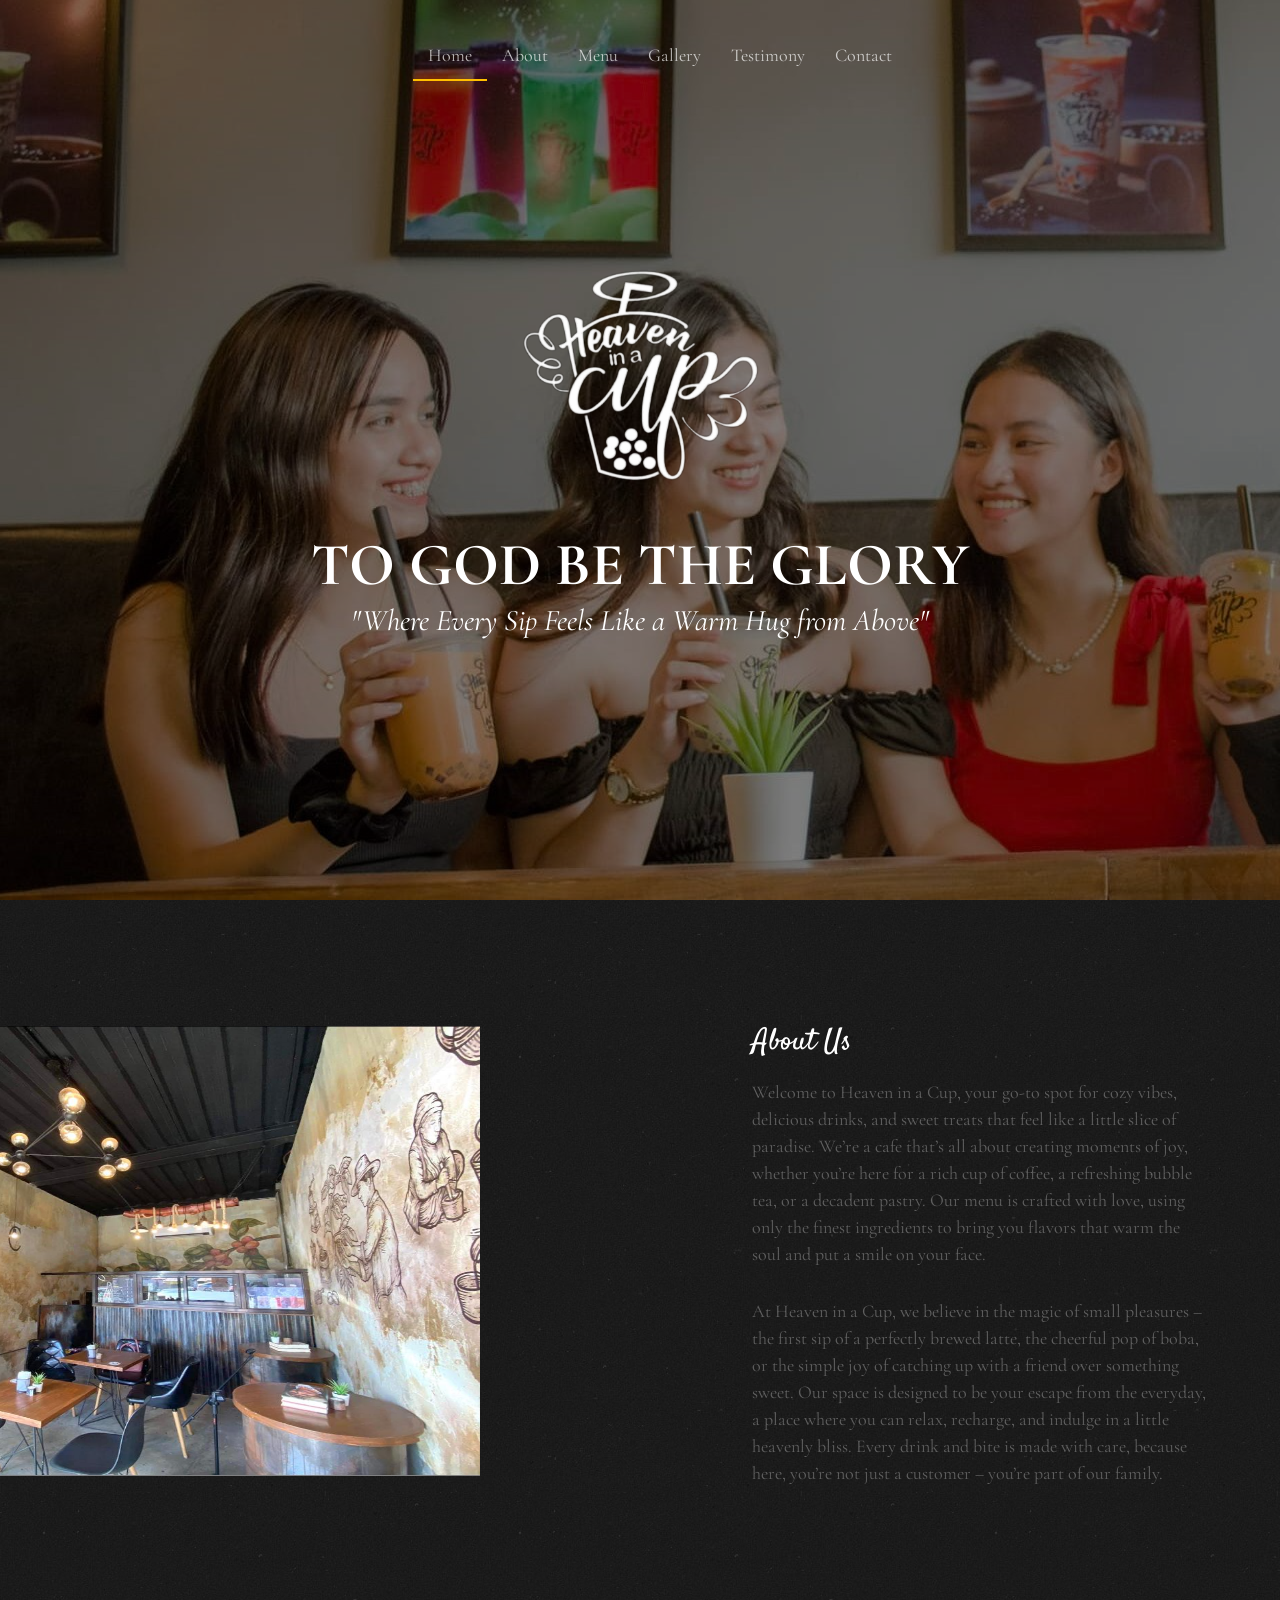
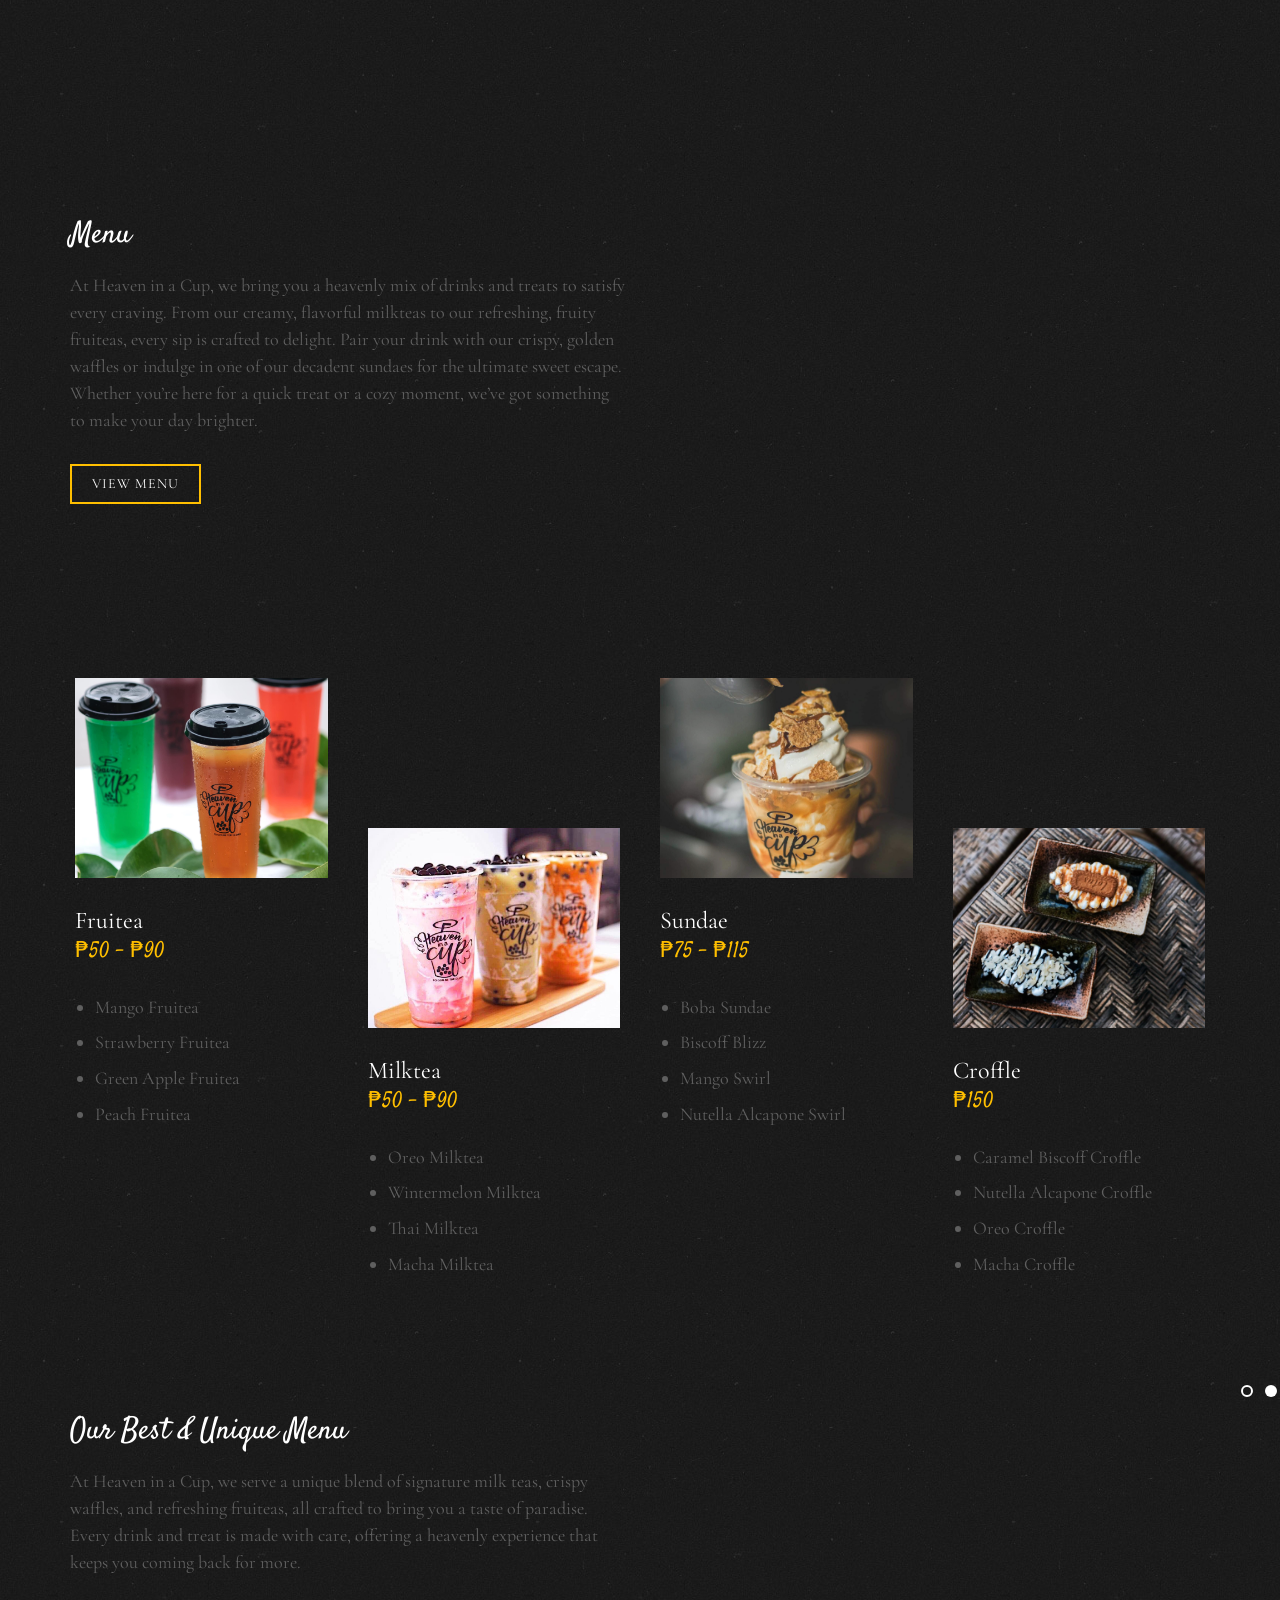
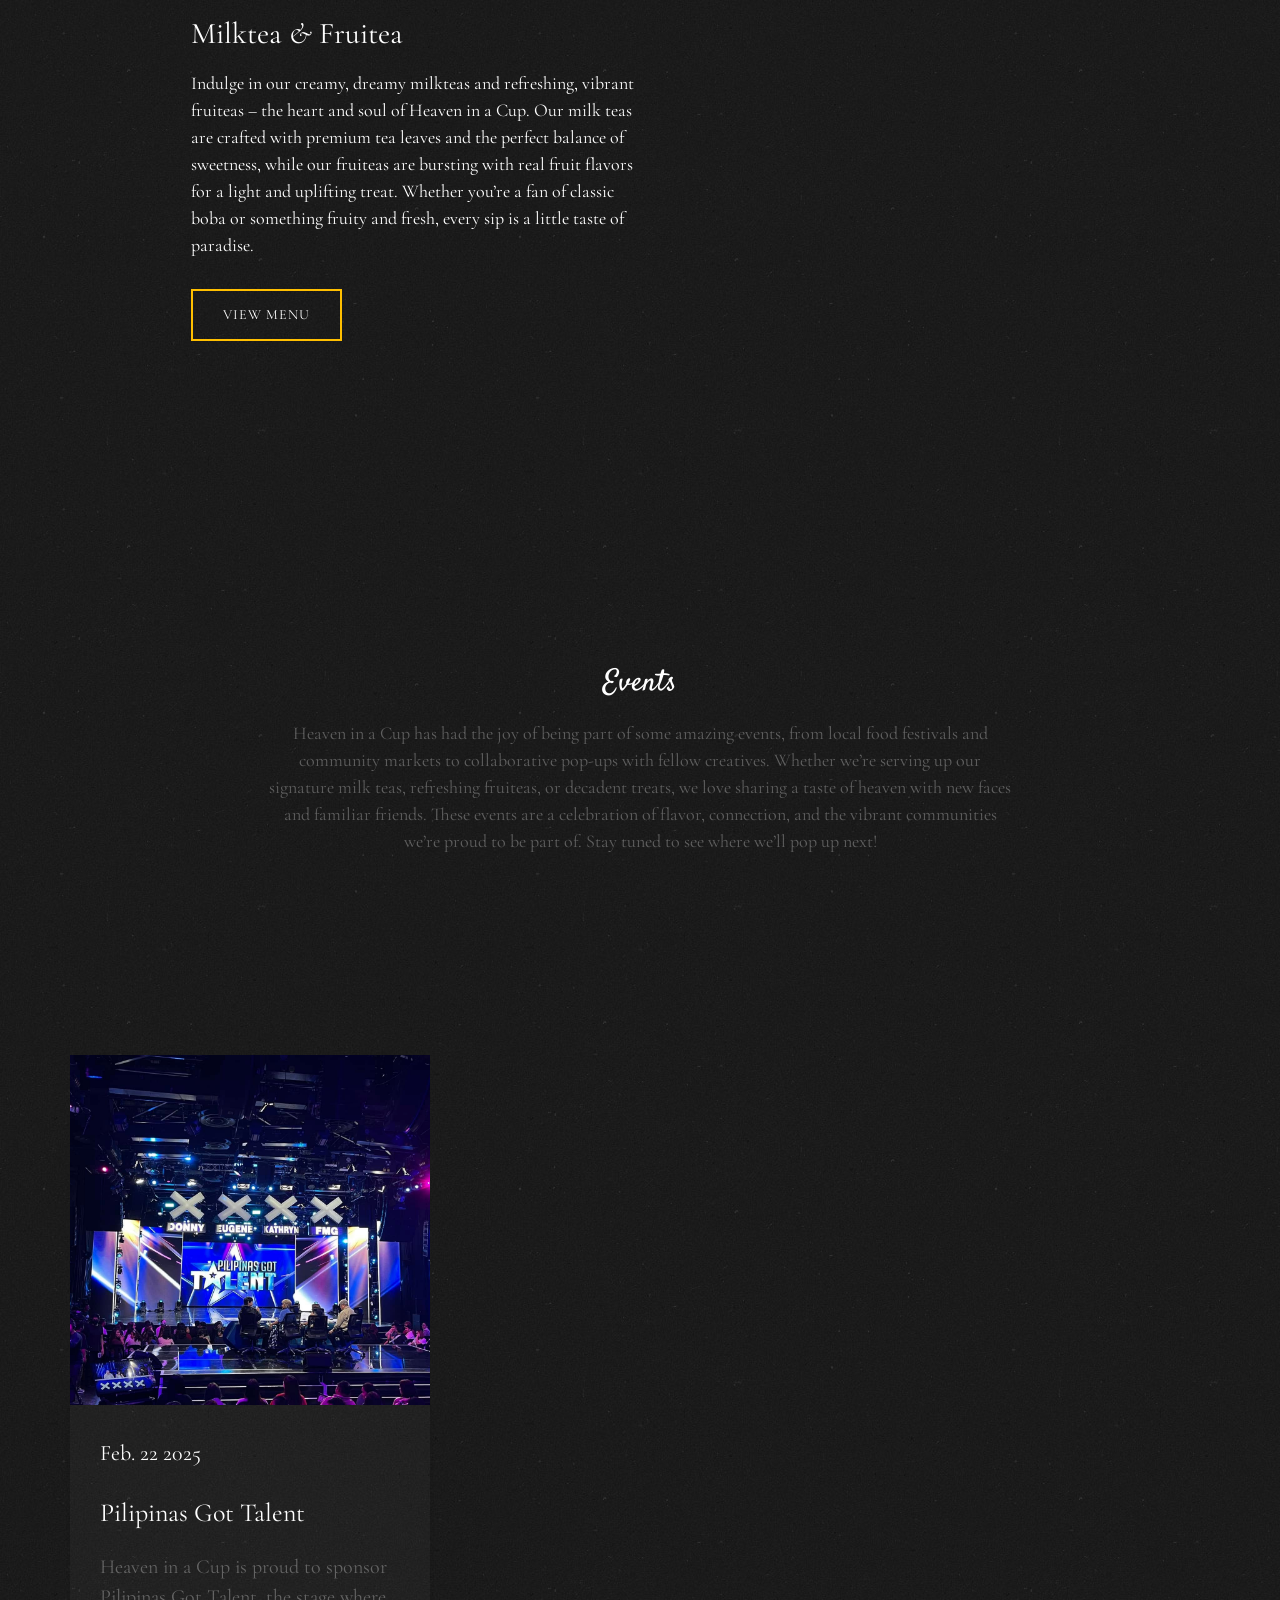
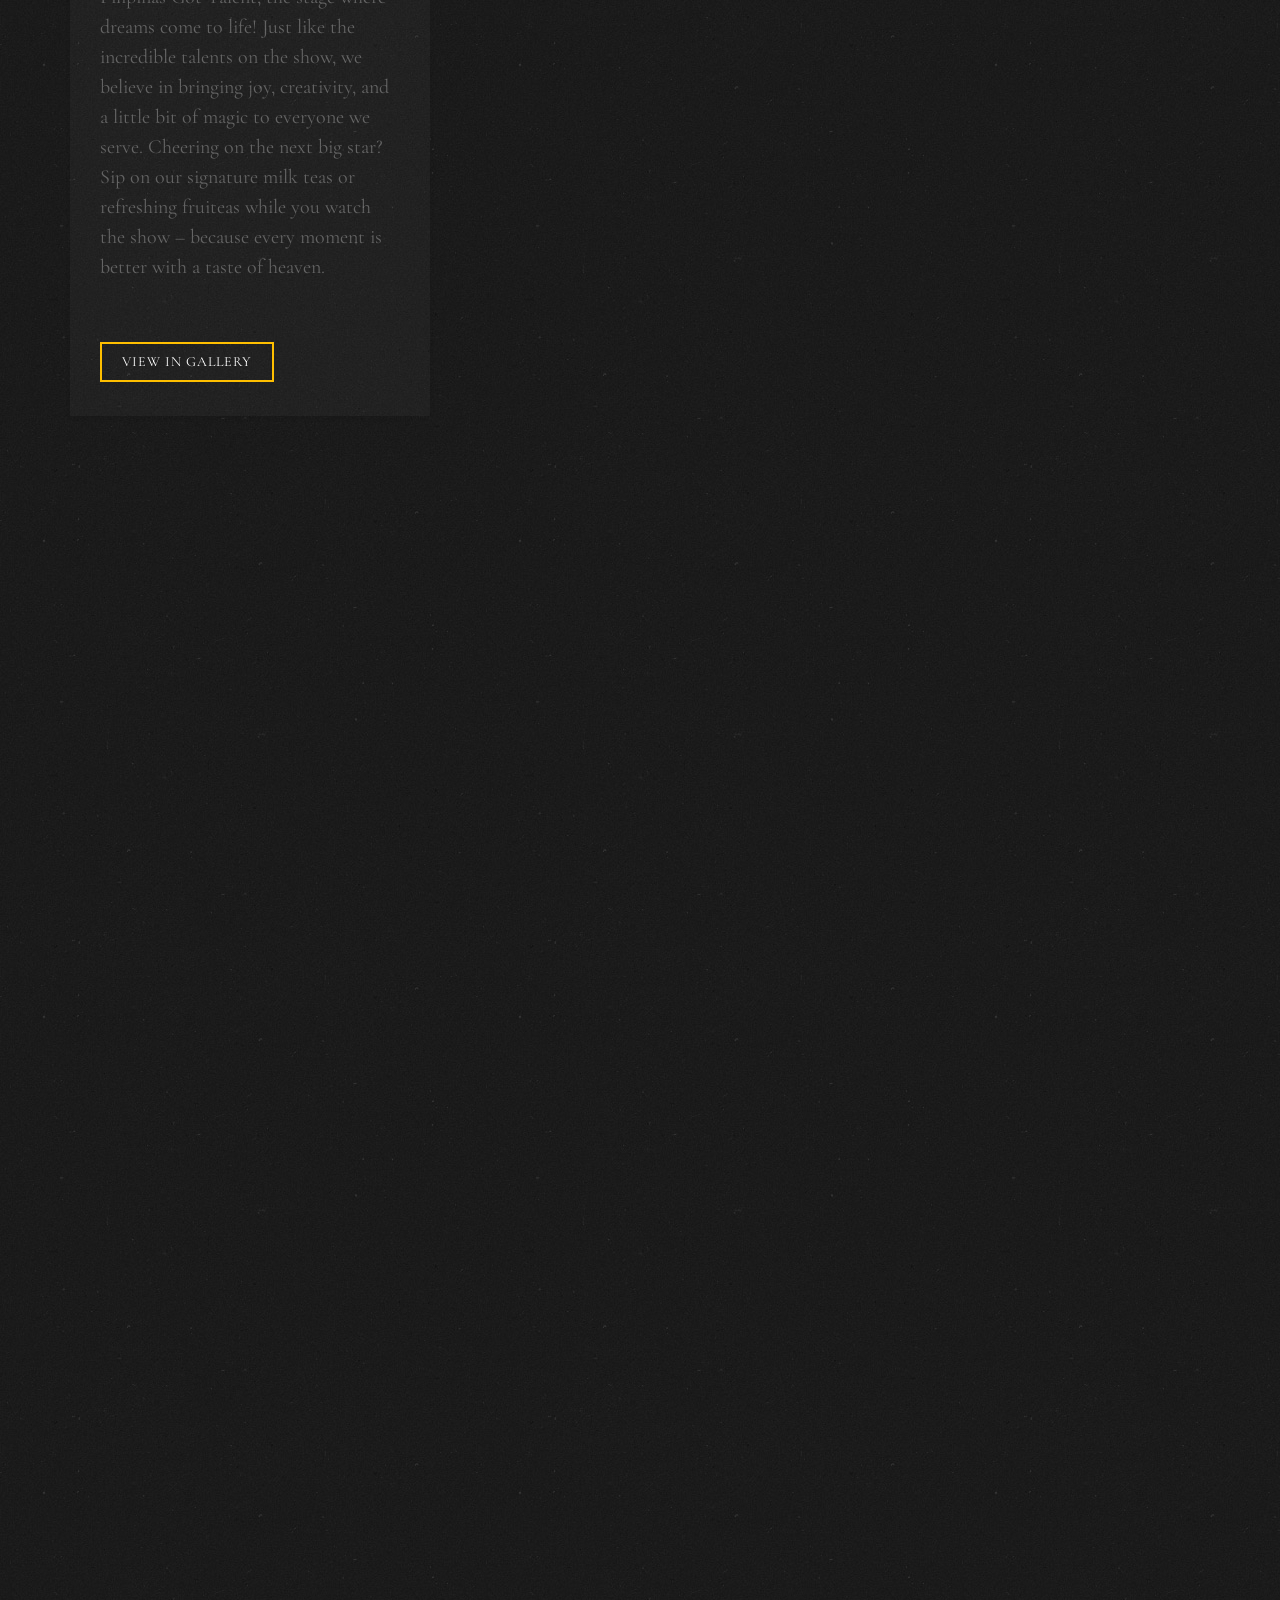
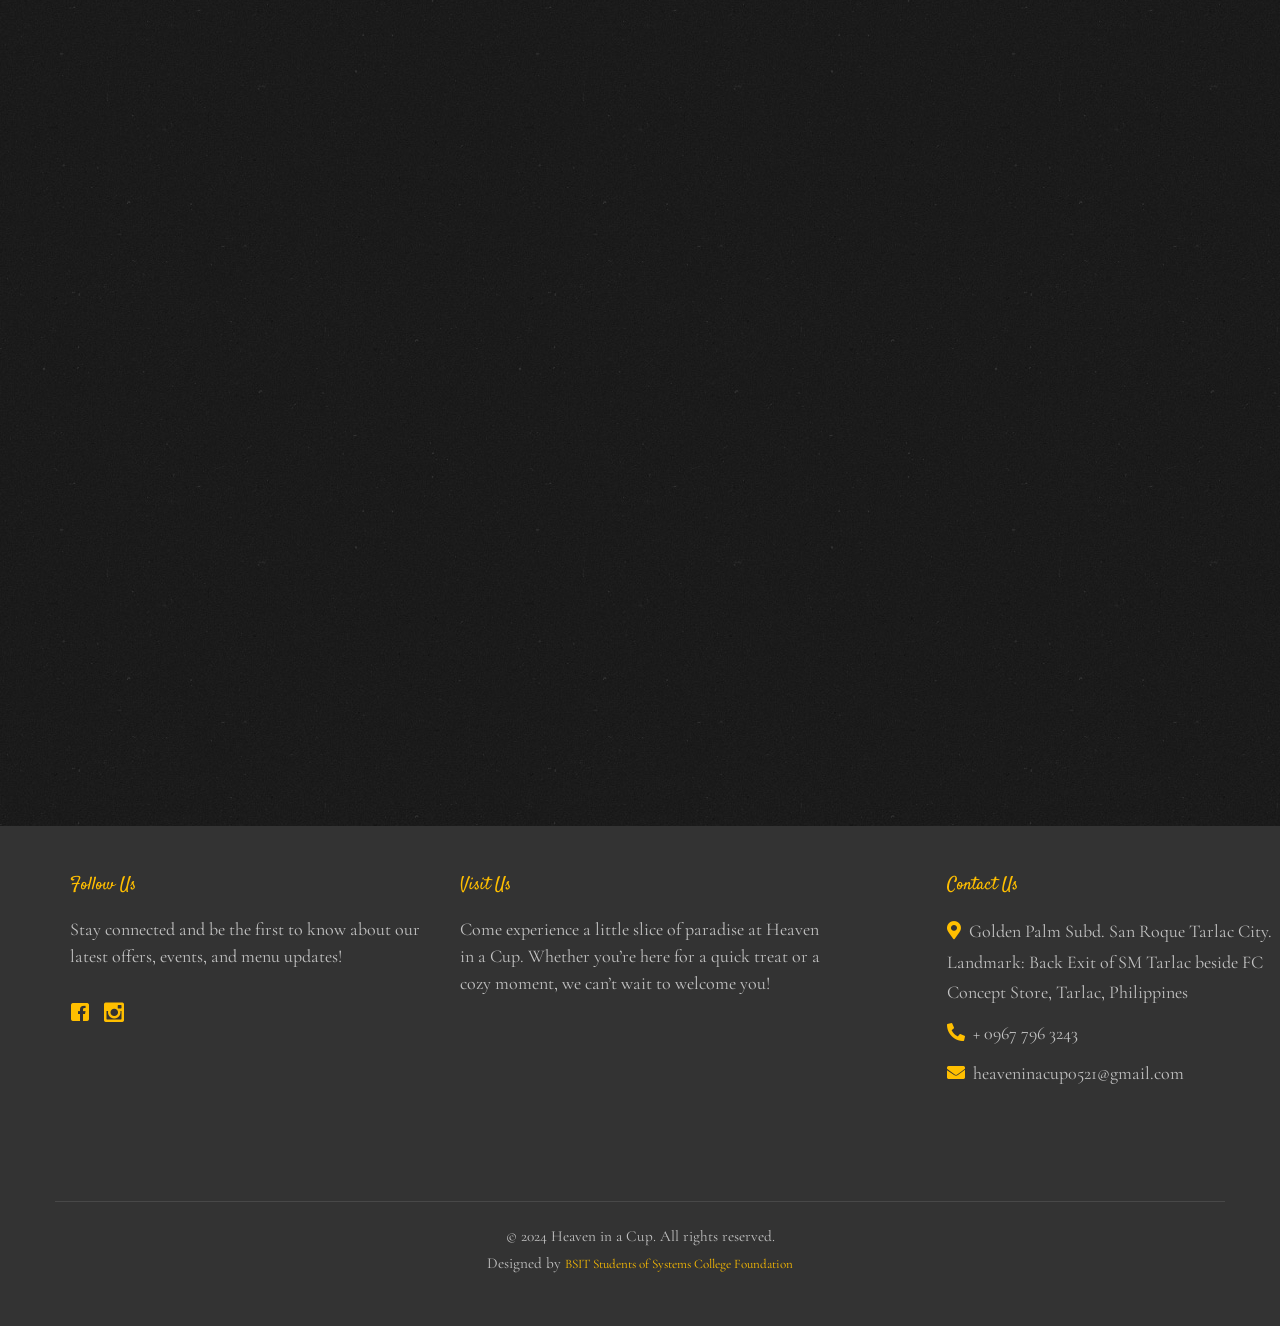
<file: index.html>
<!DOCTYPE HTML>
<html lang="en">
<head>
    <meta charset="utf-8">
    <meta http-equiv="X-UA-Compatible" content="IE=edge">
    <meta name="viewport" content="width=device-width, initial-scale=1, shrink-to-fit=no">
    <title>Heaven in a Cup</title>
    <meta name="description" content="Free HTML5 Website Template by freehtml5.co">
    <meta name="keywords" content="free website templates, free html5, free template, free bootstrap, free website template, html5, css3, mobile first, responsive">
    <meta name="author" content="freehtml5.co">

    <!-- Facebook and Twitter integration -->
    <meta property="og:title" content=""/>
    <meta property="og:image" content=""/>
    <meta property="og:url" content=""/>
    <meta property="og:site_name" content=""/>
    <meta property="og:description" content=""/>
    <meta name="twitter:title" content="" />
    <meta name="twitter:image" content="" />
    <meta name="twitter:url" content="" />
    <meta name="twitter:card" content="" />

    <!-- Fonts -->
    <link href="https://fonts.googleapis.com/css?family=Cormorant+Garamond:300,300i,400,400i,500,600i,700" rel="stylesheet">
    <link href="https://fonts.googleapis.com/css?family=Satisfy" rel="stylesheet">
    <link rel="stylesheet" href="https://cdnjs.cloudflare.com/ajax/libs/font-awesome/5.15.4/css/all.min.css">

    <!-- CSS -->
    <link rel="stylesheet" href="css/animate.css">
    <link rel="stylesheet" href="css/icomoon.css">
    <link rel="stylesheet" href="css/bootstrap.css">
    <link rel="stylesheet" href="css/flexslider.css">
    <link rel="stylesheet" href="css/style.css">

    <!-- Tab icon -->
    <link rel="icon" href="images/tab_icon.png" type="image/png">

    <!-- Modernizr JS -->
    <script src="js/modernizr-2.6.2.min.js"></script>

    <!-- FOR IE9 below -->
    <!--[if lt IE 9]>
    <script src="js/respond.min.js"></script>
    <![endif]-->
</head>
<body>

	<div id="page">

		<nav class="fh5co-nav" role="navigation">
			<div class="container">
			  <div class="row">
				<div class="col-xs-12 text-center menu-1 menu-wrap">
				  <ul>
					<li><a href="#fh5co-header">Home</a></li>
					<li><a href="#fh5co-about">About</a></li>
					<li><a href="#fh5co-featured-menu">Menu</a></li>
					<li><a href="#fh5co-blog">Gallery</a></li>
					<li><a href="#fh5co-featured-testimony">Testimony</a></li>
					<li><a href="#fh5co-started">Contact</a></li>
				  </ul>
				  <div class="nav-underline"></div>
				</div>
			  </div>
			</div>
		  </nav>

	<header id="fh5co-header" class="fh5co-cover js-fullheight" role="banner" style="background-image: url(images/herobg.jpg);" data-stellar-background-ratio="0.5">
		<div class="overlay"></div>
		<div class="container">
			<div class="row">
				<div class="col-md-12 text-center">
					<div class="display-t js-fullheight">
						<div class="display-tc js-fullheight animate-box" data-animate-effect="fadeIn">
							<img src="images/logo01.png" alt="Logo" style="max-width: 300px;">
							<h1>TO GOD BE THE GLORY</h1>
							<h2>"Where Every Sip Feels Like a Warm Hug from Above"</h2>
						</div>
					</div>
				</div>
			</div>
		</div>
	</header>

	<div id="fh5co-about" class="fh5co-section">
		<div class="container">
			<div class="row">
				<div class="col-md-6 col-md-pull-4 img-wrap animate-box" data-animate-effect="fadeInLeft">
					<img src="images/aboutus.jpg" alt="Free Restaurant Bootstrap Website Template by FreeHTML5.co">
				</div>
				<div class="col-md-5 col-md-push-1 animate-box">
					<div class="section-heading">
						<h2>About Us</h2>
						<p>Welcome to Heaven in a Cup, your go-to spot for cozy vibes, delicious drinks, and sweet treats that feel like a little slice of paradise. We’re a cafe that’s all about creating moments of joy, whether you’re here for a rich cup of coffee, a refreshing bubble tea, or a decadent pastry. Our menu is crafted with love, using only the finest ingredients to bring you flavors that warm the soul and put a smile on your face.</p>
						<p>At Heaven in a Cup, we believe in the magic of small pleasures – the first sip of a perfectly brewed latte, the cheerful pop of boba, or the simple joy of catching up with a friend over something sweet. Our space is designed to be your escape from the everyday, a place where you can relax, recharge, and indulge in a little heavenly bliss. Every drink and bite is made with care, because here, you’re not just a customer – you’re part of our family.</p>
					</div>
				</div>
			</div>
		</div>
	</div>

	<div id="fh5co-featured-menu" class="fh5co-section">
		<div class="container">
			<div class="row">
				<div class="col-md-12 fh5co-heading animate-box">
					<h2>Menu</h2>
					<div class="row">
						<div class="col-md-6">
							<p>At Heaven in a Cup, we bring you a heavenly mix of drinks and treats to satisfy every craving. From our creamy, flavorful milkteas to our refreshing, fruity fruiteas, every sip is crafted to delight. Pair your drink with our crispy, golden waffles or indulge in one of our decadent sundaes for the ultimate sweet escape. Whether you’re here for a quick treat or a cozy moment, we’ve got something to make your day brighter.</p>
							<a href="menu.html#fh5co-featured-menu" class="btn btn-primary btn-outline">View Menu</a> <!-- Add View Menu button -->
						</div>
					</div>
				</div>
				
				<div class="col-md-3 col-sm-6 col-xs-6 col-xxs-12 fh5co-item-wrap animate-box">
					<div class="fh5co-item">
						<img src="images/menu_frut.jpg" class="img-responsive" alt="Free Restaurant Bootstrap Website Template by FreeHTML5.co">
						<h3>Fruitea</h3>
						<span class="fh5co-price">₱50 - ₱90</span>
						<ul>
							<li>Mango Fruitea</li>
							<li>Strawberry Fruitea</li>
							<li>Green Apple Fruitea</li>
							<li>Peach Fruitea</li>
						</ul>
					</div>
				</div>
				
				<div class="col-md-3 col-sm-6 col-xs-6 col-xxs-12 fh5co-item-wrap animate-box">
					<div class="fh5co-item margin_top">
						<img src="images/menu_mt.jpg" class="img-responsive" alt="Free Restaurant Bootstrap Website Template by FreeHTML5.co">
						<h3>Milktea</h3>
						<span class="fh5co-price">₱50 - ₱90</span>
						<ul>
							<li>Oreo Milktea</li>
							<li>Wintermelon Milktea</li>
							<li>Thai Milktea</li>
							<li>Macha Milktea</li>
						</ul>
					</div>
				</div>

				<div class="clearfix visible-sm-block visible-xs-block"></div>

				<div class="col-md-3 col-sm-6 col-xs-6 col-xxs-12 fh5co-item-wrap animate-box">
					<div class="fh5co-item">
						<img src="images/menu_sundae.jpg" class="img-responsive" alt="Free Restaurant Bootstrap Website Template by FreeHTML5.co">
						<h3>Sundae</h3>
						<span class="fh5co-price">₱75 - ₱115</span>
						<ul>
							<li>Boba Sundae</li>
							<li>Biscoff Blizz</li>
							<li>Mango Swirl</li>
							<li>Nutella Alcapone Swirl</li>
						</ul>
					</div>
				</div>

				<div class="col-md-3 col-sm-6 col-xs-6 col-xxs-12 fh5co-item-wrap animate-box">
					<div class="fh5co-item margin_top">
						<img src="images/menu_waff.jpg" class="img-responsive" alt="Free Restaurant Bootstrap Website Template by FreeHTML5.co">
						<h3>Croffle</h3>
						<span class="fh5co-price">₱150</span>
						<ul>
							<li>Caramel Biscoff Croffle</li>
							<li>Nutella Alcapone Croffle</li>
							<li>Oreo Croffle</li>
							<li>Macha Croffle</li>
						</ul>
					</div>
				</div>

	<div id="fh5co-slider" class="fh5co-section animate-box">
		<div class="container">
			<div class="row">
				<div class="col-md-6 animate-box">
					<div class="fh5co-heading">
						<h2>Our Best <em>&amp;</em> Unique Menu</h2>
						<p>At Heaven in a Cup, we serve a unique blend of signature milk teas, crispy waffles, and refreshing fruiteas, all crafted to bring you a taste of paradise. Every drink and treat is made with care, offering a heavenly experience that keeps you coming back for more.</p>
					</div>
				</div>
				<div class="col-md-6 col-md-push-1 animate-box">
					<aside id="fh5co-slider-wrwap">
					<div class="flexslider">
						<ul class="slides">
					   	<li style="background-image: url(images/slider_drinks.jpg);">
					   		<div class="overlay-gradient"></div>
					   		<div class="container-fluid">
					   			<div class="row">
						   			<div class="col-md-12 col-md-offset-0 col-md-pull-10 slider-text slider-text-bg">
						   				<div class="slider-text-inner">
						   					<div class="desc">
													<h2>Milktea <em>&amp;</em> Fruitea</h2>
													<p>Indulge in our creamy, dreamy milkteas and refreshing, vibrant fruiteas – the heart and soul of Heaven in a Cup. Our milk teas are crafted with premium tea leaves and the perfect balance of sweetness, while our fruiteas are bursting with real fruit flavors for a light and uplifting treat. Whether you’re a fan of classic boba or something fruity and fresh, every sip is a little taste of paradise.</p>
													<p><a href="menu.html#fh5co-featured-menu" class="btn btn-primary btn-outline">View Menu</a></p>
						   					</div>
						   				</div>
						   			</div>
						   		</div>
					   		</div>
					   	</li>
					   	<li style="background-image: url(images/sliders_dessert.jpg);">
					   		<div class="overlay-gradient"></div>
					   		<div class="container-fluid">
					   			<div class="row">
						   			<div class="col-md-12 col-md-offset-0 col-md-pull-10 slider-text slider-text-bg">
						   				<div class="slider-text-inner">
						   					<div class="desc">
													<h2>Croffles <em>&amp;</em> Sundaes</h2>
													<p>For those with a sweet tooth, our croffles (crispy croissant-waffle hybrids) and decadent sundaes are a match made in heaven. The croffles are golden, flaky, and perfect with your favorite toppings, while our sundaes are loaded with creamy ice cream and irresistible add-ons. Each bite is a heavenly escape that’ll leave you smiling.</p>
													<p><a href="menu.html#fh5co-featured-menu" class="btn btn-primary btn-outline">View Menu</a></p>
						   					</div>
						   				</div>
						   			</div>
						   		</div>
					   		</div>
					   	</li>
					   	<li style="background-image: url(images/sliders_fruitea.jpg);">
					   		<div class="overlay-gradient"></div>
					   		<div class="container-fluid">
					   			<div class="row">
						   			<div class="col-md-12 col-md-offset-0 col-md-pull-10 slider-text slider-text-bg">
						   				<div class="slider-text-inner">
						   					<div class="desc">
													<h2>Special: Fruitea in a Can</h2>
													<p>Ink is a free html5 bootstrap and a multi-purpose template perfect for any type of websites. A combination of a minimal and modern design template. The features are big slider on homepage, smooth animation, product listing and many more</p>
													<p><a href="menu.html#fh5co-featured-menu" class="btn btn-primary btn-outline">View Menu</a></p>
						   					</div>
						   				</div>
						   			</div>
						   		</div>
					   		</div>
					   	</li>		   	
					  	</ul>
				  	</div>
				</aside>
				</div>
			</div>
		</div>
	</div>

	<div id="fh5co-blog" class="fh5co-section">
		<div class="container">
			<div class="row animate-box">
				<div class="col-md-8 col-md-offset-2 text-center fh5co-heading animate-box">
					<h2>Events</h2>
					<p>Heaven in a Cup has had the joy of being part of some amazing events, from local food festivals and community markets to collaborative pop-ups with fellow creatives. Whether we’re serving up our signature milk teas, refreshing fruiteas, or decadent treats, we love sharing a taste of heaven with new faces and familiar friends. These events are a celebration of flavor, connection, and the vibrant communities we’re proud to be part of. Stay tuned to see where we’ll pop up next!</p>
				</div>
			</div>
			<div class="row">
				<div class="col-md-4">
					<div class="fh5co-blog animate-box">
						<a href="#" class="blog-bg" style="background-image: url(images/event_1.jpg);"></a>
						<div class="blog-text blog-container">
							<span class="posted_on">Feb. 22 2025</span>
							<h3><a href="#">Pilipinas Got Talent</a></h3>
							<p>Heaven in a Cup is proud to sponsor Pilipinas Got Talent, the stage where dreams come to life! Just like the incredible talents on the show, we believe in bringing joy, creativity, and a little bit of magic to everyone we serve. Cheering on the next big star? Sip on our signature milk teas or refreshing fruiteas while you watch the show – because every moment is better with a taste of heaven.</p>
							<br>
							<a href="gallery.html" class="btn btn-primary btn-outline">View in Gallery</a> <!-- Add View Menu button -->
						</div> 
					</div>
				</div>
				<div class="col-md-4">
					<div class="fh5co-blog animate-box">
						<a href="#" class="blog-bg" style="background-image: url(images/event_2.jpg);"></a>
						<div class="blog-text blog-container adjust-height">
							<span class="posted_on">Feb. 5 2025</span>
							<h3><a href="#">BINI Kapamilya Network Contract Signing</a></h3>
							<p>Heaven in a Cup is thrilled to be part of the BINI Kapamilya Hanggang Dulo Network Contract Signing! As supporters of talent and creativity, we’re honored to celebrate this milestone with BINI and the Kapamilya network. Cheers to new beginnings and endless possibilities – with a heavenly drink in hand!</p>
							<a href="gallery.html" class="btn btn-primary btn-outline">View in Gallery</a> <!-- Add View Menu button -->
						</div> 
					</div>
				</div>
				<div class="col-md-4">
					<div class="fh5co-blog animate-box">
						<a href="#" class="blog-bg" style="background-image: url(images/event_3.jpg);"></a>
						<div class="blog-text blog-container">
							<span class="posted_on">March. 5 2024</span>
							<h3><a href="#">Binibining Kanlahi 2024</a></h3>
							<p>Heaven in a Cup is honored to be part of Binibining Kanlahi 2024, a celebration of beauty, grace, and empowerment. As proud supporters of this inspiring event, we’re here to toast to the incredible candidates with our signature milk teas and refreshing fruiteas. Just like the queens of Binibining Kanlahi, we believe in shining bright and spreading joy – one heavenly sip at a time!</p>
							<br>
							<a href="gallery.html" class="btn btn-primary btn-outline">View in Gallery</a> <!-- Add View Menu button -->
						</div> 
					</div>
				</div>
			</div>
		</div>
	</div>

	<div id="fh5co-featured-testimony" class="fh5co-section">
		<div class="container">
		  <class="row">

			<div class="col-md-12 fh5co-heading animate-box">
			  <h2>Testimony</h2>
			  <div class="row">
				<div class="col-md-6">
				  <p>At Heaven in a Cup, our customers are the reason we do what we do. Their stories, smiles, and shared moments inspire us to keep crafting drinks and treats that feel like a little slice of paradise. Here’s what some of our amazing customers have to say about their experiences:</p>
				</div>
			  </div>
			</div>
	    
					<!-- First Testimony Block -->
					 
					<div class="col-md-5 animate-box img-to-responsive" data-animate-effect="fadeInLeft">
					  <img src="images/testi_1.jpg" alt="">
					</div>
					<div class="col-md-7 animate-box" data-animate-effect="fadeInRight">
					  <blockquote>
						<p>&ldquo; This place is my happy escape! The drinks are always delicious, and the vibe is so cozy. I come here whenever I need a little pick-me-up. &rdquo;</p>
						<p class="author"><cite>&mdash; Ella Marisse Manipon</cite></p>
					  </blockquote>
					</div>
						</div>
					</div>
				</div>
			</div>
		</div>
	</div>

	<div id="fh5co-started" class="fh5co-section animate-box" style="background-image: url(images/bg_cover.jpg);" data-stellar-background-ratio="0.5">
		<div class="overlay"></div>
		<div class="container">
			<div class="row animate-box">
				<div class="col-md-8 col-md-offset-2 text-center fh5co-heading">
					<h2>1 Peter 4:10</h2>
					<p>"Each of you should use whatever gift you have received to serve others, as faithful stewards of God’s grace in its various forms."</p>
				</div>
			</div>
		</div>
	</div>
	
	<footer id="fh5co-footer" role="contentinfo" class="fh5co-section">
		<div class="container">
			<div class="row row-pb-md">
				<div class="col-md-4 fh5co-widget">
					<h4>Follow Us</h4>
					<p>Stay connected and be the first to know about our latest offers, events, and menu updates!</p>
					<ul class="fh5co-social-icons">
						<li><a href="https://www.facebook.com/heaveninacupPH" target="_blank"><i class="icon-facebook2"></i></a></li>
						<li><a href="https://www.instagram.com/heaveninacup_ph/?hl=en" target="_blank"><i class="icon-instagram2"></i></a></li>
					</ul>
				</div>

				<div class="col-md-4 fh5co-widget">
					<h4>Visit Us</h4>
					<p>Come experience a little slice of paradise at Heaven in a Cup. Whether you’re here for a quick treat or a cozy moment, we can’t wait to welcome you!</p>
				</div>

				<div class="col-md-4 col-md-push-1 fh5co-widget">
					<h4>Contact Us</h4>
					<ul class="fh5co-footer-links">
					  <li><i class="fas fa-map-marker-alt"></i>&nbsp; Golden Palm Subd. San Roque Tarlac City. <br> Landmark: Back Exit of SM Tarlac beside FC Concept Store, Tarlac, Philippines</li>
					  <li><i class="fas fa-phone-alt"></i>&nbsp; + 0967 796 3243</li>
					  <li><i class="fas fa-envelope"></i>&nbsp; heaveninacup0521@gmail.com</li>
					</ul>
				  </div>
				</div>

			<div class="row copyright">
				<div class="col-md-12 text-center">
					<p>
						<small class="block">&copy; 2024 Heaven in a Cup. All rights reserved.</small>
						<br>
						<small class="block">Designed by <small class="highlight-yellow">BSIT Students of Systems College Foundation</small></small>  
					</p>
					<p>
						
					</p>
				</div>
			</div>

		</div>
	</footer>
	</div>

	<div class="gototop js-top">
		
		<a href="#" class="js-gotop"><i class="icon-arrow-up22"></i></a>
	
	</div>

	<script>
		document.addEventListener('DOMContentLoaded', function() {
		  const sections = [
			'fh5co-header',
			'fh5co-about',
			'fh5co-featured-menu',
			'fh5co-blog',
			'fh5co-gallery',
			'fh5co-featured-testimony',
			'menu.html',
			'gallery.html',
			'fh5co-started'
		  ];
		  const navLinks = document.querySelectorAll('.fh5co-nav ul li a');
		  const navUnderline = document.querySelector('.nav-underline');
		  const navbar = document.querySelector('.fh5co-nav');
	  
		  function updateUnderline() {
			let currentSection = '';
			sections.forEach(sectionId => {
			  const section = document.getElementById(sectionId);
			  if (section) {
				const sectionTop = section.offsetTop;
				if (pageYOffset >= sectionTop - 50) {
				  currentSection = sectionId;
				}
			  }
			});
	  
			navLinks.forEach(link => {
			  link.classList.remove('active');
			  if (link.getAttribute('href').includes(currentSection)) {
				link.classList.add('active');
				const linkRect = link.getBoundingClientRect();
				const containerRect = link.closest('.menu-wrap').getBoundingClientRect();
				navUnderline.style.width = `${linkRect.width}px`;
				navUnderline.style.left = `${linkRect.left - containerRect.left}px`;
			  }
			});
		  }
	  
		  function handleScroll() {
			if (window.scrollY > 50) {
			  navbar.classList.add('scrolled');
			} else {
			  navbar.classList.remove('scrolled');
			}
			updateUnderline();
		  }
	  
		  window.addEventListener('scroll', handleScroll);
		  window.addEventListener('resize', updateUnderline);
		  updateUnderline();
		});
	  </script>
	
	<!-- jQuery -->
	<script src="js/jquery.min.js"></script>
	<!-- jQuery Easing -->
	<script src="js/jquery.easing.1.3.js"></script>
	<!-- Bootstrap -->
	<script src="js/bootstrap.min.js"></script>
	<!-- Waypoints -->
	<script src="js/jquery.waypoints.min.js"></script>
	<!-- Waypoints -->
	<script src="js/jquery.stellar.min.js"></script>
	<!-- Flexslider -->
	<script src="js/jquery.flexslider-min.js"></script>
	<!-- Main -->
	<script src="js/main.js"></script>

	</body>
</html>
</file>
<file: css/icomoon.css>
@font-face {
    font-family: 'icomoon';
    src:    url('fonts/icomoon.eot?1oniuf');
    src:    url('fonts/icomoon.eot?1oniuf#iefix') format('embedded-opentype'),
        url('fonts/icomoon.ttf?1oniuf') format('truetype'),
        url('fonts/icomoon.woff?1oniuf') format('woff'),
        url('fonts/icomoon.svg?1oniuf#icomoon') format('svg');
    font-weight: normal;
    font-style: normal;
}

[class^="icon-"], [class*=" icon-"] {
    /* use !important to prevent issues with browser extensions that change fonts */
    font-family: 'icomoon' !important;
    speak: none;
    font-style: normal;
    font-weight: normal;
    font-variant: normal;
    text-transform: none;
    line-height: 1;

    /* Better Font Rendering =========== */
    -webkit-font-smoothing: antialiased;
    -moz-osx-font-smoothing: grayscale;
}

.icon-mobile:before {
    content: "\e000";
}
.icon-laptop:before {
    content: "\e001";
}
.icon-desktop:before {
    content: "\e002";
}
.icon-tablet:before {
    content: "\e003";
}
.icon-phone:before {
    content: "\e004";
}
.icon-document:before {
    content: "\e005";
}
.icon-documents:before {
    content: "\e006";
}
.icon-search:before {
    content: "\e007";
}
.icon-clipboard:before {
    content: "\e008";
}
.icon-newspaper:before {
    content: "\e009";
}
.icon-notebook:before {
    content: "\e00a";
}
.icon-book-open:before {
    content: "\e00b";
}
.icon-browser:before {
    content: "\e00c";
}
.icon-calendar:before {
    content: "\e00d";
}
.icon-presentation:before {
    content: "\e00e";
}
.icon-picture:before {
    content: "\e00f";
}
.icon-pictures:before {
    content: "\e010";
}
.icon-video:before {
    content: "\e011";
}
.icon-camera:before {
    content: "\e012";
}
.icon-printer:before {
    content: "\e013";
}
.icon-toolbox:before {
    content: "\e014";
}
.icon-briefcase:before {
    content: "\e015";
}
.icon-wallet:before {
    content: "\e016";
}
.icon-gift:before {
    content: "\e017";
}
.icon-bargraph:before {
    content: "\e018";
}
.icon-grid:before {
    content: "\e019";
}
.icon-expand:before {
    content: "\e01a";
}
.icon-focus:before {
    content: "\e01b";
}
.icon-edit:before {
    content: "\e01c";
}
.icon-adjustments:before {
    content: "\e01d";
}
.icon-ribbon:before {
    content: "\e01e";
}
.icon-hourglass:before {
    content: "\e01f";
}
.icon-lock:before {
    content: "\e020";
}
.icon-megaphone:before {
    content: "\e021";
}
.icon-shield:before {
    content: "\e022";
}
.icon-trophy:before {
    content: "\e023";
}
.icon-flag:before {
    content: "\e024";
}
.icon-map:before {
    content: "\e025";
}
.icon-puzzle:before {
    content: "\e026";
}
.icon-basket:before {
    content: "\e027";
}
.icon-envelope:before {
    content: "\e028";
}
.icon-streetsign:before {
    content: "\e029";
}
.icon-telescope:before {
    content: "\e02a";
}
.icon-gears:before {
    content: "\e02b";
}
.icon-key:before {
    content: "\e02c";
}
.icon-paperclip:before {
    content: "\e02d";
}
.icon-attachment:before {
    content: "\e02e";
}
.icon-pricetags:before {
    content: "\e02f";
}
.icon-lightbulb:before {
    content: "\e030";
}
.icon-layers:before {
    content: "\e031";
}
.icon-pencil:before {
    content: "\e032";
}
.icon-tools:before {
    content: "\e033";
}
.icon-tools-2:before {
    content: "\e034";
}
.icon-scissors:before {
    content: "\e035";
}
.icon-paintbrush:before {
    content: "\e036";
}
.icon-magnifying-glass:before {
    content: "\e037";
}
.icon-circle-compass:before {
    content: "\e038";
}
.icon-linegraph:before {
    content: "\e039";
}
.icon-mic:before {
    content: "\e03a";
}
.icon-strategy:before {
    content: "\e03b";
}
.icon-beaker:before {
    content: "\e03c";
}
.icon-caution:before {
    content: "\e03d";
}
.icon-recycle:before {
    content: "\e03e";
}
.icon-anchor:before {
    content: "\e03f";
}
.icon-profile-male:before {
    content: "\e040";
}
.icon-profile-female:before {
    content: "\e041";
}
.icon-bike:before {
    content: "\e042";
}
.icon-wine:before {
    content: "\e043";
}
.icon-hotairballoon:before {
    content: "\e044";
}
.icon-globe:before {
    content: "\e045";
}
.icon-genius:before {
    content: "\e046";
}
.icon-map-pin:before {
    content: "\e047";
}
.icon-dial:before {
    content: "\e048";
}
.icon-chat:before {
    content: "\e049";
}
.icon-heart:before {
    content: "\e04a";
}
.icon-cloud:before {
    content: "\e04b";
}
.icon-upload:before {
    content: "\e04c";
}
.icon-download:before {
    content: "\e04d";
}
.icon-target:before {
    content: "\e04e";
}
.icon-hazardous:before {
    content: "\e04f";
}
.icon-piechart:before {
    content: "\e050";
}
.icon-speedometer:before {
    content: "\e051";
}
.icon-global:before {
    content: "\e052";
}
.icon-compass:before {
    content: "\e053";
}
.icon-lifesaver:before {
    content: "\e054";
}
.icon-clock:before {
    content: "\e055";
}
.icon-aperture:before {
    content: "\e056";
}
.icon-quote:before {
    content: "\e057";
}
.icon-scope:before {
    content: "\e058";
}
.icon-alarmclock:before {
    content: "\e059";
}
.icon-refresh:before {
    content: "\e05a";
}
.icon-happy:before {
    content: "\e05b";
}
.icon-sad:before {
    content: "\e05c";
}
.icon-facebook:before {
    content: "\e05d";
}
.icon-twitter:before {
    content: "\e05e";
}
.icon-googleplus:before {
    content: "\e05f";
}
.icon-rss:before {
    content: "\e060";
}
.icon-tumblr:before {
    content: "\e061";
}
.icon-linkedin:before {
    content: "\e062";
}
.icon-dribbble:before {
    content: "\e063";
}
.icon-box2:before {
    content: "\ea82";
}
.icon-write:before {
    content: "\ea83";
}
.icon-clock2:before {
    content: "\ea84";
}
.icon-reply2:before {
    content: "\ea85";
}
.icon-reply-all2:before {
    content: "\ea86";
}
.icon-forward2:before {
    content: "\ea87";
}
.icon-flag2:before {
    content: "\ea88";
}
.icon-search2:before {
    content: "\ea89";
}
.icon-trash2:before {
    content: "\ea8a";
}
.icon-envelope2:before {
    content: "\ea8b";
}
.icon-bubble:before {
    content: "\ea8c";
}
.icon-bubbles:before {
    content: "\ea8d";
}
.icon-user2:before {
    content: "\ea8e";
}
.icon-users2:before {
    content: "\ea8f";
}
.icon-cloud2:before {
    content: "\ea90";
}
.icon-download2:before {
    content: "\ea91";
}
.icon-upload2:before {
    content: "\ea92";
}
.icon-rain:before {
    content: "\ea93";
}
.icon-sun:before {
    content: "\ea94";
}
.icon-moon2:before {
    content: "\ea95";
}
.icon-bell2:before {
    content: "\ea96";
}
.icon-folder2:before {
    content: "\ea97";
}
.icon-pin2:before {
    content: "\ea98";
}
.icon-sound2:before {
    content: "\ea99";
}
.icon-microphone:before {
    content: "\ea9a";
}
.icon-camera2:before {
    content: "\ea9b";
}
.icon-image2:before {
    content: "\ea9c";
}
.icon-cog2:before {
    content: "\ea9d";
}
.icon-calendar2:before {
    content: "\ea9e";
}
.icon-book2:before {
    content: "\ea9f";
}
.icon-map-marker:before {
    content: "\eaa0";
}
.icon-store:before {
    content: "\eaa1";
}
.icon-support:before {
    content: "\eaa2";
}
.icon-tag2:before {
    content: "\eaa3";
}
.icon-heart2:before {
    content: "\eaa4";
}
.icon-video-camera:before {
    content: "\eaa5";
}
.icon-trophy2:before {
    content: "\eaa6";
}
.icon-cart:before {
    content: "\eaa7";
}
.icon-eye2:before {
    content: "\eaa8";
}
.icon-cancel:before {
    content: "\eaa9";
}
.icon-chart:before {
    content: "\eaaa";
}
.icon-target2:before {
    content: "\eaab";
}
.icon-printer2:before {
    content: "\eaac";
}
.icon-location2:before {
    content: "\eaad";
}
.icon-bookmark2:before {
    content: "\eaae";
}
.icon-monitor:before {
    content: "\eaaf";
}
.icon-cross2:before {
    content: "\eab0";
}
.icon-plus2:before {
    content: "\eab1";
}
.icon-left:before {
    content: "\eab2";
}
.icon-up:before {
    content: "\eab3";
}
.icon-browser2:before {
    content: "\eab4";
}
.icon-windows:before {
    content: "\eab5";
}
.icon-switch2:before {
    content: "\eab6";
}
.icon-dashboard:before {
    content: "\eab7";
}
.icon-play:before {
    content: "\eab8";
}
.icon-fast-forward:before {
    content: "\eab9";
}
.icon-next:before {
    content: "\eaba";
}
.icon-refresh2:before {
    content: "\eabb";
}
.icon-film:before {
    content: "\eabc";
}
.icon-home2:before {
    content: "\eabd";
}
.icon-add-to-list:before {
    content: "\e901";
}
.icon-classic-computer:before {
    content: "\e902";
}
.icon-controller-fast-backward:before {
    content: "\e903";
}
.icon-creative-commons-attribution:before {
    content: "\e904";
}
.icon-creative-commons-noderivs:before {
    content: "\e905";
}
.icon-creative-commons-noncommercial-eu:before {
    content: "\e906";
}
.icon-creative-commons-noncommercial-us:before {
    content: "\e907";
}
.icon-creative-commons-public-domain:before {
    content: "\e908";
}
.icon-creative-commons-remix:before {
    content: "\e909";
}
.icon-creative-commons-share:before {
    content: "\e90a";
}
.icon-creative-commons-sharealike:before {
    content: "\e90b";
}
.icon-creative-commons:before {
    content: "\e90c";
}
.icon-document-landscape:before {
    content: "\e90d";
}
.icon-remove-user:before {
    content: "\e90e";
}
.icon-warning:before {
    content: "\e90f";
}
.icon-arrow-bold-down:before {
    content: "\e910";
}
.icon-arrow-bold-left:before {
    content: "\e911";
}
.icon-arrow-bold-right:before {
    content: "\e912";
}
.icon-arrow-bold-up:before {
    content: "\e913";
}
.icon-arrow-down:before {
    content: "\e914";
}
.icon-arrow-left:before {
    content: "\e915";
}
.icon-arrow-long-down:before {
    content: "\e916";
}
.icon-arrow-long-left:before {
    content: "\e917";
}
.icon-arrow-long-right:before {
    content: "\e918";
}
.icon-arrow-long-up:before {
    content: "\e919";
}
.icon-arrow-right:before {
    content: "\e91a";
}
.icon-arrow-up:before {
    content: "\e91b";
}
.icon-arrow-with-circle-down:before {
    content: "\e91c";
}
.icon-arrow-with-circle-left:before {
    content: "\e91d";
}
.icon-arrow-with-circle-right:before {
    content: "\e91e";
}
.icon-arrow-with-circle-up:before {
    content: "\e91f";
}
.icon-bookmark:before {
    content: "\e920";
}
.icon-bookmarks:before {
    content: "\e921";
}
.icon-chevron-down:before {
    content: "\e922";
}
.icon-chevron-left:before {
    content: "\e923";
}
.icon-chevron-right:before {
    content: "\e924";
}
.icon-chevron-small-down:before {
    content: "\e925";
}
.icon-chevron-small-left:before {
    content: "\e926";
}
.icon-chevron-small-right:before {
    content: "\e927";
}
.icon-chevron-small-up:before {
    content: "\e928";
}
.icon-chevron-thin-down:before {
    content: "\e929";
}
.icon-chevron-thin-left:before {
    content: "\e92a";
}
.icon-chevron-thin-right:before {
    content: "\e92b";
}
.icon-chevron-thin-up:before {
    content: "\e92c";
}
.icon-chevron-up:before {
    content: "\e92d";
}
.icon-chevron-with-circle-down:before {
    content: "\e92e";
}
.icon-chevron-with-circle-left:before {
    content: "\e92f";
}
.icon-chevron-with-circle-right:before {
    content: "\e930";
}
.icon-chevron-with-circle-up:before {
    content: "\e931";
}
.icon-cloud3:before {
    content: "\e932";
}
.icon-controller-fast-forward:before {
    content: "\e933";
}
.icon-controller-jump-to-start:before {
    content: "\e934";
}
.icon-controller-next:before {
    content: "\e935";
}
.icon-controller-paus:before {
    content: "\e936";
}
.icon-controller-play:before {
    content: "\e937";
}
.icon-controller-record:before {
    content: "\e938";
}
.icon-controller-stop:before {
    content: "\e939";
}
.icon-controller-volume:before {
    content: "\e93a";
}
.icon-dot-single:before {
    content: "\e93b";
}
.icon-dots-three-horizontal:before {
    content: "\e93c";
}
.icon-dots-three-vertical:before {
    content: "\e93d";
}
.icon-dots-two-horizontal:before {
    content: "\e93e";
}
.icon-dots-two-vertical:before {
    content: "\e93f";
}
.icon-download3:before {
    content: "\e940";
}
.icon-emoji-flirt:before {
    content: "\e941";
}
.icon-flow-branch:before {
    content: "\e942";
}
.icon-flow-cascade:before {
    content: "\e943";
}
.icon-flow-line:before {
    content: "\e944";
}
.icon-flow-parallel:before {
    content: "\e945";
}
.icon-flow-tree:before {
    content: "\e946";
}
.icon-install:before {
    content: "\e947";
}
.icon-layers2:before {
    content: "\e948";
}
.icon-open-book:before {
    content: "\e949";
}
.icon-resize-100:before {
    content: "\e94a";
}
.icon-resize-full-screen:before {
    content: "\e94b";
}
.icon-save:before {
    content: "\e94c";
}
.icon-select-arrows:before {
    content: "\e94d";
}
.icon-sound-mute:before {
    content: "\e94e";
}
.icon-sound:before {
    content: "\e94f";
}
.icon-trash:before {
    content: "\e950";
}
.icon-triangle-down:before {
    content: "\e951";
}
.icon-triangle-left:before {
    content: "\e952";
}
.icon-triangle-right:before {
    content: "\e953";
}
.icon-triangle-up:before {
    content: "\e954";
}
.icon-uninstall:before {
    content: "\e955";
}
.icon-upload-to-cloud:before {
    content: "\e956";
}
.icon-upload3:before {
    content: "\e957";
}
.icon-add-user:before {
    content: "\e958";
}
.icon-address:before {
    content: "\e959";
}
.icon-adjust:before {
    content: "\e95a";
}
.icon-air:before {
    content: "\e95b";
}
.icon-aircraft-landing:before {
    content: "\e95c";
}
.icon-aircraft-take-off:before {
    content: "\e95d";
}
.icon-aircraft:before {
    content: "\e95e";
}
.icon-align-bottom:before {
    content: "\e95f";
}
.icon-align-horizontal-middle:before {
    content: "\e960";
}
.icon-align-left:before {
    content: "\e961";
}
.icon-align-right:before {
    content: "\e962";
}
.icon-align-top:before {
    content: "\e963";
}
.icon-align-vertical-middle:before {
    content: "\e964";
}
.icon-archive:before {
    content: "\e965";
}
.icon-area-graph:before {
    content: "\e966";
}
.icon-attachment2:before {
    content: "\e967";
}
.icon-awareness-ribbon:before {
    content: "\e968";
}
.icon-back-in-time:before {
    content: "\e969";
}
.icon-back:before {
    content: "\e96a";
}
.icon-bar-graph:before {
    content: "\e96b";
}
.icon-battery:before {
    content: "\e96c";
}
.icon-beamed-note:before {
    content: "\e96d";
}
.icon-bell:before {
    content: "\e96e";
}
.icon-blackboard:before {
    content: "\e96f";
}
.icon-block:before {
    content: "\e970";
}
.icon-book:before {
    content: "\e971";
}
.icon-bowl:before {
    content: "\e972";
}
.icon-box:before {
    content: "\e973";
}
.icon-briefcase2:before {
    content: "\e974";
}
.icon-browser3:before {
    content: "\e975";
}
.icon-brush:before {
    content: "\e976";
}
.icon-bucket:before {
    content: "\e977";
}
.icon-cake:before {
    content: "\e978";
}
.icon-calculator:before {
    content: "\e979";
}
.icon-calendar3:before {
    content: "\e97a";
}
.icon-camera3:before {
    content: "\e97b";
}
.icon-ccw:before {
    content: "\e97c";
}
.icon-chat2:before {
    content: "\e97d";
}
.icon-check:before {
    content: "\e97e";
}
.icon-circle-with-cross:before {
    content: "\e97f";
}
.icon-circle-with-minus:before {
    content: "\e980";
}
.icon-circle-with-plus:before {
    content: "\e981";
}
.icon-circle:before {
    content: "\e982";
}
.icon-circular-graph:before {
    content: "\e983";
}
.icon-clapperboard:before {
    content: "\e984";
}
.icon-clipboard2:before {
    content: "\e985";
}
.icon-clock3:before {
    content: "\e986";
}
.icon-code:before {
    content: "\e987";
}
.icon-cog:before {
    content: "\e988";
}
.icon-colours:before {
    content: "\e989";
}
.icon-compass2:before {
    content: "\e98a";
}
.icon-copy:before {
    content: "\e98b";
}
.icon-credit-card:before {
    content: "\e98c";
}
.icon-credit:before {
    content: "\e98d";
}
.icon-cross:before {
    content: "\e98e";
}
.icon-cup:before {
    content: "\e98f";
}
.icon-cw:before {
    content: "\e990";
}
.icon-cycle:before {
    content: "\e991";
}
.icon-database:before {
    content: "\e992";
}
.icon-dial-pad:before {
    content: "\e993";
}
.icon-direction:before {
    content: "\e994";
}
.icon-document2:before {
    content: "\e995";
}
.icon-documents2:before {
    content: "\e996";
}
.icon-drink:before {
    content: "\e997";
}
.icon-drive:before {
    content: "\e998";
}
.icon-drop:before {
    content: "\e999";
}
.icon-edit2:before {
    content: "\e99a";
}
.icon-email:before {
    content: "\e99b";
}
.icon-emoji-happy:before {
    content: "\e99c";
}
.icon-emoji-neutral:before {
    content: "\e99d";
}
.icon-emoji-sad:before {
    content: "\e99e";
}
.icon-erase:before {
    content: "\e99f";
}
.icon-eraser:before {
    content: "\e9a0";
}
.icon-export:before {
    content: "\e9a1";
}
.icon-eye:before {
    content: "\e9a2";
}
.icon-feather:before {
    content: "\e9a3";
}
.icon-flag3:before {
    content: "\e9a4";
}
.icon-flash:before {
    content: "\e9a5";
}
.icon-flashlight:before {
    content: "\e9a6";
}
.icon-flat-brush:before {
    content: "\e9a7";
}
.icon-folder-images:before {
    content: "\e9a8";
}
.icon-folder-music:before {
    content: "\e9a9";
}
.icon-folder-video:before {
    content: "\e9aa";
}
.icon-folder:before {
    content: "\e9ab";
}
.icon-forward:before {
    content: "\e9ac";
}
.icon-funnel:before {
    content: "\e9ad";
}
.icon-game-controller:before {
    content: "\e9ae";
}
.icon-gauge:before {
    content: "\e9af";
}
.icon-globe2:before {
    content: "\e9b0";
}
.icon-graduation-cap:before {
    content: "\e9b1";
}
.icon-grid2:before {
    content: "\e9b2";
}
.icon-hair-cross:before {
    content: "\e9b3";
}
.icon-hand:before {
    content: "\e9b4";
}
.icon-heart-outlined:before {
    content: "\e9b5";
}
.icon-heart3:before {
    content: "\e9b6";
}
.icon-help-with-circle:before {
    content: "\e9b7";
}
.icon-help:before {
    content: "\e9b8";
}
.icon-home:before {
    content: "\e9b9";
}
.icon-hour-glass:before {
    content: "\e9ba";
}
.icon-image-inverted:before {
    content: "\e9bb";
}
.icon-image:before {
    content: "\e9bc";
}
.icon-images:before {
    content: "\e9bd";
}
.icon-inbox:before {
    content: "\e9be";
}
.icon-infinity:before {
    content: "\e9bf";
}
.icon-info-with-circle:before {
    content: "\e9c0";
}
.icon-info:before {
    content: "\e9c1";
}
.icon-key2:before {
    content: "\e9c2";
}
.icon-keyboard:before {
    content: "\e9c3";
}
.icon-lab-flask:before {
    content: "\e9c4";
}
.icon-landline:before {
    content: "\e9c5";
}
.icon-language:before {
    content: "\e9c6";
}
.icon-laptop2:before {
    content: "\e9c7";
}
.icon-leaf:before {
    content: "\e9c8";
}
.icon-level-down:before {
    content: "\e9c9";
}
.icon-level-up:before {
    content: "\e9ca";
}
.icon-lifebuoy:before {
    content: "\e9cb";
}
.icon-light-bulb:before {
    content: "\e9cc";
}
.icon-light-down:before {
    content: "\e9cd";
}
.icon-light-up:before {
    content: "\e9ce";
}
.icon-line-graph:before {
    content: "\e9cf";
}
.icon-link:before {
    content: "\e9d0";
}
.icon-list:before {
    content: "\e9d1";
}
.icon-location-pin:before {
    content: "\e9d2";
}
.icon-location:before {
    content: "\e9d3";
}
.icon-lock-open:before {
    content: "\e9d4";
}
.icon-lock2:before {
    content: "\e9d5";
}
.icon-log-out:before {
    content: "\e9d6";
}
.icon-login:before {
    content: "\e9d7";
}
.icon-loop:before {
    content: "\e9d8";
}
.icon-magnet:before {
    content: "\e9d9";
}
.icon-magnifying-glass2:before {
    content: "\e9da";
}
.icon-mail:before {
    content: "\e9db";
}
.icon-man:before {
    content: "\e9dc";
}
.icon-map2:before {
    content: "\e9dd";
}
.icon-mask:before {
    content: "\e9de";
}
.icon-medal:before {
    content: "\e9df";
}
.icon-megaphone2:before {
    content: "\e9e0";
}
.icon-menu:before {
    content: "\e9e1";
}
.icon-message:before {
    content: "\e9e2";
}
.icon-mic2:before {
    content: "\e9e3";
}
.icon-minus:before {
    content: "\e9e4";
}
.icon-mobile2:before {
    content: "\e9e5";
}
.icon-modern-mic:before {
    content: "\e9e6";
}
.icon-moon:before {
    content: "\e9e7";
}
.icon-mouse:before {
    content: "\e9e8";
}
.icon-music:before {
    content: "\e9e9";
}
.icon-network:before {
    content: "\e9ea";
}
.icon-new-message:before {
    content: "\e9eb";
}
.icon-new:before {
    content: "\e9ec";
}
.icon-news:before {
    content: "\e9ed";
}
.icon-note:before {
    content: "\e9ee";
}
.icon-notification:before {
    content: "\e9ef";
}
.icon-old-mobile:before {
    content: "\e9f0";
}
.icon-old-phone:before {
    content: "\e9f1";
}
.icon-palette:before {
    content: "\e9f2";
}
.icon-paper-plane:before {
    content: "\e9f3";
}
.icon-pencil2:before {
    content: "\e9f4";
}
.icon-phone2:before {
    content: "\e9f5";
}
.icon-pie-chart:before {
    content: "\e9f6";
}
.icon-pin:before {
    content: "\e9f7";
}
.icon-plus:before {
    content: "\e9f8";
}
.icon-popup:before {
    content: "\e9f9";
}
.icon-power-plug:before {
    content: "\e9fa";
}
.icon-price-ribbon:before {
    content: "\e9fb";
}
.icon-price-tag:before {
    content: "\e9fc";
}
.icon-print:before {
    content: "\e9fd";
}
.icon-progress-empty:before {
    content: "\e9fe";
}
.icon-progress-full:before {
    content: "\e9ff";
}
.icon-progress-one:before {
    content: "\ea00";
}
.icon-progress-two:before {
    content: "\ea01";
}
.icon-publish:before {
    content: "\ea02";
}
.icon-quote2:before {
    content: "\ea03";
}
.icon-radio:before {
    content: "\ea04";
}
.icon-reply-all:before {
    content: "\ea05";
}
.icon-reply:before {
    content: "\ea06";
}
.icon-retweet:before {
    content: "\ea07";
}
.icon-rocket:before {
    content: "\ea08";
}
.icon-round-brush:before {
    content: "\ea09";
}
.icon-rss2:before {
    content: "\ea0a";
}
.icon-ruler:before {
    content: "\ea0b";
}
.icon-scissors2:before {
    content: "\ea0c";
}
.icon-share-alternitive:before {
    content: "\ea0d";
}
.icon-share:before {
    content: "\ea0e";
}
.icon-shareable:before {
    content: "\ea0f";
}
.icon-shield2:before {
    content: "\ea10";
}
.icon-shop:before {
    content: "\ea11";
}
.icon-shopping-bag:before {
    content: "\ea12";
}
.icon-shopping-basket:before {
    content: "\ea13";
}
.icon-shopping-cart:before {
    content: "\ea14";
}
.icon-shuffle:before {
    content: "\ea15";
}
.icon-signal:before {
    content: "\ea16";
}
.icon-sound-mix:before {
    content: "\ea17";
}
.icon-sports-club:before {
    content: "\ea18";
}
.icon-spreadsheet:before {
    content: "\ea19";
}
.icon-squared-cross:before {
    content: "\ea1a";
}
.icon-squared-minus:before {
    content: "\ea1b";
}
.icon-squared-plus:before {
    content: "\ea1c";
}
.icon-star-outlined:before {
    content: "\ea1d";
}
.icon-star:before {
    content: "\ea1e";
}
.icon-stopwatch:before {
    content: "\ea1f";
}
.icon-suitcase:before {
    content: "\ea20";
}
.icon-swap:before {
    content: "\ea21";
}
.icon-sweden:before {
    content: "\ea22";
}
.icon-switch:before {
    content: "\ea23";
}
.icon-tablet2:before {
    content: "\ea24";
}
.icon-tag:before {
    content: "\ea25";
}
.icon-text-document-inverted:before {
    content: "\ea26";
}
.icon-text-document:before {
    content: "\ea27";
}
.icon-text:before {
    content: "\ea28";
}
.icon-thermometer:before {
    content: "\ea29";
}
.icon-thumbs-down:before {
    content: "\ea2a";
}
.icon-thumbs-up:before {
    content: "\ea2b";
}
.icon-thunder-cloud:before {
    content: "\ea2c";
}
.icon-ticket:before {
    content: "\ea2d";
}
.icon-time-slot:before {
    content: "\ea2e";
}
.icon-tools2:before {
    content: "\ea2f";
}
.icon-traffic-cone:before {
    content: "\ea30";
}
.icon-tree:before {
    content: "\ea31";
}
.icon-trophy3:before {
    content: "\ea32";
}
.icon-tv:before {
    content: "\ea33";
}
.icon-typing:before {
    content: "\ea34";
}
.icon-unread:before {
    content: "\ea35";
}
.icon-untag:before {
    content: "\ea36";
}
.icon-user:before {
    content: "\ea37";
}
.icon-users:before {
    content: "\ea38";
}
.icon-v-card:before {
    content: "\ea39";
}
.icon-video2:before {
    content: "\ea3a";
}
.icon-vinyl:before {
    content: "\ea3b";
}
.icon-voicemail:before {
    content: "\ea3c";
}
.icon-wallet2:before {
    content: "\ea3d";
}
.icon-water:before {
    content: "\ea3e";
}
.icon-500px-with-circle:before {
    content: "\ea3f";
}
.icon-500px:before {
    content: "\ea40";
}
.icon-basecamp:before {
    content: "\ea41";
}
.icon-behance:before {
    content: "\ea42";
}
.icon-creative-cloud:before {
    content: "\ea43";
}
.icon-dropbox:before {
    content: "\ea44";
}
.icon-evernote:before {
    content: "\ea45";
}
.icon-flattr:before {
    content: "\ea46";
}
.icon-foursquare:before {
    content: "\ea47";
}
.icon-google-drive:before {
    content: "\ea48";
}
.icon-google-hangouts:before {
    content: "\ea49";
}
.icon-grooveshark:before {
    content: "\ea4a";
}
.icon-icloud:before {
    content: "\ea4b";
}
.icon-mixi:before {
    content: "\ea4c";
}
.icon-onedrive:before {
    content: "\ea4d";
}
.icon-paypal:before {
    content: "\ea4e";
}
.icon-picasa:before {
    content: "\ea4f";
}
.icon-qq:before {
    content: "\ea50";
}
.icon-rdio-with-circle:before {
    content: "\ea51";
}
.icon-renren:before {
    content: "\ea52";
}
.icon-scribd:before {
    content: "\ea53";
}
.icon-sina-weibo:before {
    content: "\ea54";
}
.icon-skype-with-circle:before {
    content: "\ea55";
}
.icon-skype:before {
    content: "\ea56";
}
.icon-slideshare:before {
    content: "\ea57";
}
.icon-smashing:before {
    content: "\ea58";
}
.icon-soundcloud:before {
    content: "\ea59";
}
.icon-spotify-with-circle:before {
    content: "\ea5a";
}
.icon-spotify:before {
    content: "\ea5b";
}
.icon-swarm:before {
    content: "\ea5c";
}
.icon-vine-with-circle:before {
    content: "\ea5d";
}
.icon-vine:before {
    content: "\ea5e";
}
.icon-vk-alternitive:before {
    content: "\ea5f";
}
.icon-vk-with-circle:before {
    content: "\ea60";
}
.icon-vk:before {
    content: "\ea61";
}
.icon-xing-with-circle:before {
    content: "\ea62";
}
.icon-xing:before {
    content: "\ea63";
}
.icon-yelp:before {
    content: "\ea64";
}
.icon-dribbble-with-circle:before {
    content: "\ea65";
}
.icon-dribbble2:before {
    content: "\ea66";
}
.icon-facebook-with-circle:before {
    content: "\ea67";
}
.icon-facebook2:before {
    content: "\ea68";
}
.icon-flickr-with-circle:before {
    content: "\ea69";
}
.icon-flickr:before {
    content: "\ea6a";
}
.icon-github-with-circle:before {
    content: "\ea6b";
}
.icon-github:before {
    content: "\ea6c";
}
.icon-google-with-circle:before {
    content: "\ea6d";
}
.icon-google:before {
    content: "\ea6e";
}
.icon-instagram-with-circle:before {
    content: "\ea6f";
}
.icon-instagram:before {
    content: "\ea70";
}
.icon-lastfm-with-circle:before {
    content: "\ea71";
}
.icon-lastfm:before {
    content: "\ea72";
}
.icon-linkedin-with-circle:before {
    content: "\ea73";
}
.icon-linkedin2:before {
    content: "\ea74";
}
.icon-pinterest-with-circle:before {
    content: "\ea75";
}
.icon-pinterest:before {
    content: "\ea76";
}
.icon-rdio:before {
    content: "\ea77";
}
.icon-stumbleupon-with-circle:before {
    content: "\ea78";
}
.icon-stumbleupon:before {
    content: "\ea79";
}
.icon-tumblr-with-circle:before {
    content: "\ea7a";
}
.icon-tumblr2:before {
    content: "\ea7b";
}
.icon-twitter-with-circle:before {
    content: "\ea7c";
}
.icon-twitter2:before {
    content: "\ea7d";
}
.icon-vimeo-with-circle:before {
    content: "\ea7e";
}
.icon-vimeo:before {
    content: "\ea7f";
}
.icon-youtube-with-circle:before {
    content: "\ea80";
}
.icon-youtube:before {
    content: "\ea81";
}
.icon-home3:before {
    content: "\eabe";
}
.icon-home22:before {
    content: "\eabf";
}
.icon-home32:before {
    content: "\eac0";
}
.icon-office:before {
    content: "\eac1";
}
.icon-newspaper2:before {
    content: "\eac2";
}
.icon-pencil3:before {
    content: "\eac3";
}
.icon-pencil22:before {
    content: "\eac4";
}
.icon-quill:before {
    content: "\eac5";
}
.icon-pen:before {
    content: "\eac6";
}
.icon-blog:before {
    content: "\eac7";
}
.icon-eyedropper:before {
    content: "\eac8";
}
.icon-droplet:before {
    content: "\eac9";
}
.icon-paint-format:before {
    content: "\eaca";
}
.icon-image3:before {
    content: "\eacb";
}
.icon-images2:before {
    content: "\eacc";
}
.icon-camera4:before {
    content: "\eacd";
}
.icon-headphones:before {
    content: "\eace";
}
.icon-music2:before {
    content: "\eacf";
}
.icon-play2:before {
    content: "\ead0";
}
.icon-film2:before {
    content: "\ead1";
}
.icon-video-camera2:before {
    content: "\ead2";
}
.icon-dice:before {
    content: "\ead3";
}
.icon-pacman:before {
    content: "\ead4";
}
.icon-spades:before {
    content: "\ead5";
}
.icon-clubs:before {
    content: "\ead6";
}
.icon-diamonds:before {
    content: "\ead7";
}
.icon-bullhorn:before {
    content: "\ead8";
}
.icon-connection:before {
    content: "\ead9";
}
.icon-podcast:before {
    content: "\eada";
}
.icon-feed:before {
    content: "\eadb";
}
.icon-mic3:before {
    content: "\eadc";
}
.icon-book3:before {
    content: "\eadd";
}
.icon-books:before {
    content: "\eade";
}
.icon-library:before {
    content: "\eadf";
}
.icon-file-text:before {
    content: "\eae0";
}
.icon-profile:before {
    content: "\eae1";
}
.icon-file-empty:before {
    content: "\eae2";
}
.icon-files-empty:before {
    content: "\eae3";
}
.icon-file-text2:before {
    content: "\eae4";
}
.icon-file-picture:before {
    content: "\eae5";
}
.icon-file-music:before {
    content: "\eae6";
}
.icon-file-play:before {
    content: "\eae7";
}
.icon-file-video:before {
    content: "\eae8";
}
.icon-file-zip:before {
    content: "\eae9";
}
.icon-copy2:before {
    content: "\eaea";
}
.icon-paste:before {
    content: "\eaeb";
}
.icon-stack:before {
    content: "\eaec";
}
.icon-folder3:before {
    content: "\eaed";
}
.icon-folder-open:before {
    content: "\eaee";
}
.icon-folder-plus:before {
    content: "\eaef";
}
.icon-folder-minus:before {
    content: "\eaf0";
}
.icon-folder-download:before {
    content: "\eaf1";
}
.icon-folder-upload:before {
    content: "\eaf2";
}
.icon-price-tag2:before {
    content: "\eaf3";
}
.icon-price-tags:before {
    content: "\eaf4";
}
.icon-barcode:before {
    content: "\eaf5";
}
.icon-qrcode:before {
    content: "\eaf6";
}
.icon-ticket2:before {
    content: "\eaf7";
}
.icon-cart2:before {
    content: "\eaf8";
}
.icon-coin-dollar:before {
    content: "\eaf9";
}
.icon-coin-euro:before {
    content: "\eafa";
}
.icon-coin-pound:before {
    content: "\eafb";
}
.icon-coin-yen:before {
    content: "\eafc";
}
.icon-credit-card2:before {
    content: "\eafd";
}
.icon-calculator2:before {
    content: "\eafe";
}
.icon-lifebuoy2:before {
    content: "\eaff";
}
.icon-phone3:before {
    content: "\eb00";
}
.icon-phone-hang-up:before {
    content: "\eb01";
}
.icon-address-book:before {
    content: "\eb02";
}
.icon-envelop:before {
    content: "\eb03";
}
.icon-pushpin:before {
    content: "\eb04";
}
.icon-location3:before {
    content: "\eb05";
}
.icon-location22:before {
    content: "\eb06";
}
.icon-compass3:before {
    content: "\eb07";
}
.icon-compass22:before {
    content: "\eb08";
}
.icon-map3:before {
    content: "\eb09";
}
.icon-map22:before {
    content: "\eb0a";
}
.icon-history:before {
    content: "\eb0b";
}
.icon-clock4:before {
    content: "\eb0c";
}
.icon-clock22:before {
    content: "\eb0d";
}
.icon-alarm:before {
    content: "\eb0e";
}
.icon-bell3:before {
    content: "\eb0f";
}
.icon-stopwatch2:before {
    content: "\eb10";
}
.icon-calendar4:before {
    content: "\eb11";
}
.icon-printer3:before {
    content: "\eb12";
}
.icon-keyboard2:before {
    content: "\eb13";
}
.icon-display:before {
    content: "\eb14";
}
.icon-laptop3:before {
    content: "\eb15";
}
.icon-mobile3:before {
    content: "\eb16";
}
.icon-mobile22:before {
    content: "\eb17";
}
.icon-tablet3:before {
    content: "\eb18";
}
.icon-tv2:before {
    content: "\eb19";
}
.icon-drawer:before {
    content: "\eb1a";
}
.icon-drawer2:before {
    content: "\eb1b";
}
.icon-box-add:before {
    content: "\eb1c";
}
.icon-box-remove:before {
    content: "\eb1d";
}
.icon-download4:before {
    content: "\eb1e";
}
.icon-upload4:before {
    content: "\eb1f";
}
.icon-floppy-disk:before {
    content: "\eb20";
}
.icon-drive2:before {
    content: "\eb21";
}
.icon-database2:before {
    content: "\eb22";
}
.icon-undo:before {
    content: "\eb23";
}
.icon-redo:before {
    content: "\eb24";
}
.icon-undo2:before {
    content: "\eb25";
}
.icon-redo2:before {
    content: "\eb26";
}
.icon-forward3:before {
    content: "\eb27";
}
.icon-reply3:before {
    content: "\eb28";
}
.icon-bubble2:before {
    content: "\eb29";
}
.icon-bubbles2:before {
    content: "\eb2a";
}
.icon-bubbles22:before {
    content: "\eb2b";
}
.icon-bubble22:before {
    content: "\eb2c";
}
.icon-bubbles3:before {
    content: "\eb2d";
}
.icon-bubbles4:before {
    content: "\eb2e";
}
.icon-user3:before {
    content: "\eb2f";
}
.icon-users3:before {
    content: "\eb30";
}
.icon-user-plus:before {
    content: "\eb31";
}
.icon-user-minus:before {
    content: "\eb32";
}
.icon-user-check:before {
    content: "\eb33";
}
.icon-user-tie:before {
    content: "\eb34";
}
.icon-quotes-left:before {
    content: "\eb35";
}
.icon-quotes-right:before {
    content: "\eb36";
}
.icon-hour-glass2:before {
    content: "\eb37";
}
.icon-spinner:before {
    content: "\eb38";
}
.icon-spinner2:before {
    content: "\eb39";
}
.icon-spinner3:before {
    content: "\eb3a";
}
.icon-spinner4:before {
    content: "\eb3b";
}
.icon-spinner5:before {
    content: "\eb3c";
}
.icon-spinner6:before {
    content: "\eb3d";
}
.icon-spinner7:before {
    content: "\eb3e";
}
.icon-spinner8:before {
    content: "\eb3f";
}
.icon-spinner9:before {
    content: "\eb40";
}
.icon-spinner10:before {
    content: "\eb41";
}
.icon-spinner11:before {
    content: "\eb42";
}
.icon-binoculars:before {
    content: "\eb43";
}
.icon-search3:before {
    content: "\eb44";
}
.icon-zoom-in:before {
    content: "\eb45";
}
.icon-zoom-out:before {
    content: "\eb46";
}
.icon-enlarge:before {
    content: "\eb47";
}
.icon-shrink:before {
    content: "\eb48";
}
.icon-enlarge2:before {
    content: "\eb49";
}
.icon-shrink2:before {
    content: "\eb4a";
}
.icon-key3:before {
    content: "\eb4b";
}
.icon-key22:before {
    content: "\eb4c";
}
.icon-lock3:before {
    content: "\eb4d";
}
.icon-unlocked:before {
    content: "\eb4e";
}
.icon-wrench:before {
    content: "\eb4f";
}
.icon-equalizer:before {
    content: "\eb50";
}
.icon-equalizer2:before {
    content: "\eb51";
}
.icon-cog3:before {
    content: "\eb52";
}
.icon-cogs:before {
    content: "\eb53";
}
.icon-hammer:before {
    content: "\eb54";
}
.icon-magic-wand:before {
    content: "\eb55";
}
.icon-aid-kit:before {
    content: "\eb56";
}
.icon-bug:before {
    content: "\eb57";
}
.icon-pie-chart2:before {
    content: "\eb58";
}
.icon-stats-dots:before {
    content: "\eb59";
}
.icon-stats-bars:before {
    content: "\eb5a";
}
.icon-stats-bars2:before {
    content: "\eb5b";
}
.icon-trophy4:before {
    content: "\eb5c";
}
.icon-gift2:before {
    content: "\eb5d";
}
.icon-glass:before {
    content: "\eb5e";
}
.icon-glass2:before {
    content: "\eb5f";
}
.icon-mug:before {
    content: "\eb60";
}
.icon-spoon-knife:before {
    content: "\eb61";
}
.icon-leaf2:before {
    content: "\eb62";
}
.icon-rocket2:before {
    content: "\eb63";
}
.icon-meter:before {
    content: "\eb64";
}
.icon-meter2:before {
    content: "\eb65";
}
.icon-hammer2:before {
    content: "\eb66";
}
.icon-fire:before {
    content: "\eb67";
}
.icon-lab:before {
    content: "\eb68";
}
.icon-magnet2:before {
    content: "\eb69";
}
.icon-bin:before {
    content: "\eb6a";
}
.icon-bin2:before {
    content: "\eb6b";
}
.icon-briefcase3:before {
    content: "\eb6c";
}
.icon-airplane:before {
    content: "\eb6d";
}
.icon-truck:before {
    content: "\eb6e";
}
.icon-road:before {
    content: "\eb6f";
}
.icon-accessibility:before {
    content: "\eb70";
}
.icon-target3:before {
    content: "\eb71";
}
.icon-shield3:before {
    content: "\eb72";
}
.icon-power:before {
    content: "\eb73";
}
.icon-switch3:before {
    content: "\eb74";
}
.icon-power-cord:before {
    content: "\eb75";
}
.icon-clipboard3:before {
    content: "\eb76";
}
.icon-list-numbered:before {
    content: "\eb77";
}
.icon-list2:before {
    content: "\eb78";
}
.icon-list22:before {
    content: "\eb79";
}
.icon-tree2:before {
    content: "\eb7a";
}
.icon-menu2:before {
    content: "\eb7b";
}
.icon-menu22:before {
    content: "\eb7c";
}
.icon-menu3:before {
    content: "\eb7d";
}
.icon-menu4:before {
    content: "\eb7e";
}
.icon-cloud4:before {
    content: "\eb7f";
}
.icon-cloud-download:before {
    content: "\eb80";
}
.icon-cloud-upload:before {
    content: "\eb81";
}
.icon-cloud-check:before {
    content: "\eb82";
}
.icon-download22:before {
    content: "\eb83";
}
.icon-upload22:before {
    content: "\eb84";
}
.icon-download32:before {
    content: "\eb85";
}
.icon-upload32:before {
    content: "\eb86";
}
.icon-sphere:before {
    content: "\eb87";
}
.icon-earth:before {
    content: "\eb88";
}
.icon-link2:before {
    content: "\eb89";
}
.icon-flag4:before {
    content: "\eb8a";
}
.icon-attachment3:before {
    content: "\eb8b";
}
.icon-eye3:before {
    content: "\eb8c";
}
.icon-eye-plus:before {
    content: "\eb8d";
}
.icon-eye-minus:before {
    content: "\eb8e";
}
.icon-eye-blocked:before {
    content: "\eb8f";
}
.icon-bookmark3:before {
    content: "\eb90";
}
.icon-bookmarks2:before {
    content: "\eb91";
}
.icon-sun2:before {
    content: "\eb92";
}
.icon-contrast:before {
    content: "\eb93";
}
.icon-brightness-contrast:before {
    content: "\eb94";
}
.icon-star-empty:before {
    content: "\eb95";
}
.icon-star-half:before {
    content: "\eb96";
}
.icon-star-full:before {
    content: "\eb97";
}
.icon-heart4:before {
    content: "\eb98";
}
.icon-heart-broken:before {
    content: "\eb99";
}
.icon-man2:before {
    content: "\eb9a";
}
.icon-woman:before {
    content: "\eb9b";
}
.icon-man-woman:before {
    content: "\eb9c";
}
.icon-happy2:before {
    content: "\eb9d";
}
.icon-happy22:before {
    content: "\eb9e";
}
.icon-smile:before {
    content: "\eb9f";
}
.icon-smile2:before {
    content: "\eba0";
}
.icon-tongue:before {
    content: "\eba1";
}
.icon-tongue2:before {
    content: "\eba2";
}
.icon-sad2:before {
    content: "\eba3";
}
.icon-sad22:before {
    content: "\eba4";
}
.icon-wink:before {
    content: "\eba5";
}
.icon-wink2:before {
    content: "\eba6";
}
.icon-grin:before {
    content: "\eba7";
}
.icon-grin2:before {
    content: "\eba8";
}
.icon-cool:before {
    content: "\eba9";
}
.icon-cool2:before {
    content: "\ebaa";
}
.icon-angry:before {
    content: "\ebab";
}
.icon-angry2:before {
    content: "\ebac";
}
.icon-evil:before {
    content: "\ebad";
}
.icon-evil2:before {
    content: "\ebae";
}
.icon-shocked:before {
    content: "\ebaf";
}
.icon-shocked2:before {
    content: "\ebb0";
}
.icon-baffled:before {
    content: "\ebb1";
}
.icon-baffled2:before {
    content: "\ebb2";
}
.icon-confused:before {
    content: "\ebb3";
}
.icon-confused2:before {
    content: "\ebb4";
}
.icon-neutral:before {
    content: "\ebb5";
}
.icon-neutral2:before {
    content: "\ebb6";
}
.icon-hipster:before {
    content: "\ebb7";
}
.icon-hipster2:before {
    content: "\ebb8";
}
.icon-wondering:before {
    content: "\ebb9";
}
.icon-wondering2:before {
    content: "\ebba";
}
.icon-sleepy:before {
    content: "\ebbb";
}
.icon-sleepy2:before {
    content: "\ebbc";
}
.icon-frustrated:before {
    content: "\ebbd";
}
.icon-frustrated2:before {
    content: "\ebbe";
}
.icon-crying:before {
    content: "\ebbf";
}
.icon-crying2:before {
    content: "\ebc0";
}
.icon-point-up:before {
    content: "\ebc1";
}
.icon-point-right:before {
    content: "\ebc2";
}
.icon-point-down:before {
    content: "\ebc3";
}
.icon-point-left:before {
    content: "\ebc4";
}
.icon-warning2:before {
    content: "\ebc5";
}
.icon-notification2:before {
    content: "\ebc6";
}
.icon-question:before {
    content: "\ebc7";
}
.icon-plus3:before {
    content: "\ebc8";
}
.icon-minus2:before {
    content: "\ebc9";
}
.icon-info2:before {
    content: "\ebca";
}
.icon-cancel-circle:before {
    content: "\ebcb";
}
.icon-blocked:before {
    content: "\ebcc";
}
.icon-cross3:before {
    content: "\ebcd";
}
.icon-checkmark:before {
    content: "\ebce";
}
.icon-checkmark2:before {
    content: "\ebcf";
}
.icon-spell-check:before {
    content: "\ebd0";
}
.icon-enter:before {
    content: "\ebd1";
}
.icon-exit:before {
    content: "\ebd2";
}
.icon-play22:before {
    content: "\ebd3";
}
.icon-pause:before {
    content: "\ebd4";
}
.icon-stop:before {
    content: "\ebd5";
}
.icon-previous:before {
    content: "\ebd6";
}
.icon-next2:before {
    content: "\ebd7";
}
.icon-backward:before {
    content: "\ebd8";
}
.icon-forward22:before {
    content: "\ebd9";
}
.icon-play3:before {
    content: "\ebda";
}
.icon-pause2:before {
    content: "\ebdb";
}
.icon-stop2:before {
    content: "\ebdc";
}
.icon-backward2:before {
    content: "\ebdd";
}
.icon-forward32:before {
    content: "\ebde";
}
.icon-first:before {
    content: "\ebdf";
}
.icon-last:before {
    content: "\ebe0";
}
.icon-previous2:before {
    content: "\ebe1";
}
.icon-next22:before {
    content: "\ebe2";
}
.icon-eject:before {
    content: "\ebe3";
}
.icon-volume-high:before {
    content: "\ebe4";
}
.icon-volume-medium:before {
    content: "\ebe5";
}
.icon-volume-low:before {
    content: "\ebe6";
}
.icon-volume-mute:before {
    content: "\ebe7";
}
.icon-volume-mute2:before {
    content: "\ebe8";
}
.icon-volume-increase:before {
    content: "\ebe9";
}
.icon-volume-decrease:before {
    content: "\ebea";
}
.icon-loop2:before {
    content: "\ebeb";
}
.icon-loop22:before {
    content: "\ebec";
}
.icon-infinite:before {
    content: "\ebed";
}
.icon-shuffle2:before {
    content: "\ebee";
}
.icon-arrow-up-left:before {
    content: "\ebef";
}
.icon-arrow-up2:before {
    content: "\ebf0";
}
.icon-arrow-up-right:before {
    content: "\ebf1";
}
.icon-arrow-right2:before {
    content: "\ebf2";
}
.icon-arrow-down-right:before {
    content: "\ebf3";
}
.icon-arrow-down2:before {
    content: "\ebf4";
}
.icon-arrow-down-left:before {
    content: "\ebf5";
}
.icon-arrow-left2:before {
    content: "\ebf6";
}
.icon-arrow-up-left2:before {
    content: "\ebf7";
}
.icon-arrow-up22:before {
    content: "\ebf8";
}
.icon-arrow-up-right2:before {
    content: "\ebf9";
}
.icon-arrow-right22:before {
    content: "\ebfa";
}
.icon-arrow-down-right2:before {
    content: "\ebfb";
}
.icon-arrow-down22:before {
    content: "\ebfc";
}
.icon-arrow-down-left2:before {
    content: "\ebfd";
}
.icon-arrow-left22:before {
    content: "\ebfe";
}
.icon-circle-up:before {
    content: "\e900";
}
.icon-circle-right:before {
    content: "\ebff";
}
.icon-circle-down:before {
    content: "\ec00";
}
.icon-circle-left:before {
    content: "\ec01";
}
.icon-tab:before {
    content: "\ec02";
}
.icon-move-up:before {
    content: "\ec03";
}
.icon-move-down:before {
    content: "\ec04";
}
.icon-sort-alpha-asc:before {
    content: "\ec05";
}
.icon-sort-alpha-desc:before {
    content: "\ec06";
}
.icon-sort-numeric-asc:before {
    content: "\ec07";
}
.icon-sort-numberic-desc:before {
    content: "\ec08";
}
.icon-sort-amount-asc:before {
    content: "\ec09";
}
.icon-sort-amount-desc:before {
    content: "\ec0a";
}
.icon-command:before {
    content: "\ec0b";
}
.icon-shift:before {
    content: "\ec0c";
}
.icon-ctrl:before {
    content: "\ec0d";
}
.icon-opt:before {
    content: "\ec0e";
}
.icon-checkbox-checked:before {
    content: "\ec0f";
}
.icon-checkbox-unchecked:before {
    content: "\ec10";
}
.icon-radio-checked:before {
    content: "\ec11";
}
.icon-radio-checked2:before {
    content: "\ec12";
}
.icon-radio-unchecked:before {
    content: "\ec13";
}
.icon-crop:before {
    content: "\ec14";
}
.icon-make-group:before {
    content: "\ec15";
}
.icon-ungroup:before {
    content: "\ec16";
}
.icon-scissors3:before {
    content: "\ec17";
}
.icon-filter:before {
    content: "\ec18";
}
.icon-font:before {
    content: "\ec19";
}
.icon-ligature:before {
    content: "\ec1a";
}
.icon-ligature2:before {
    content: "\ec1b";
}
.icon-text-height:before {
    content: "\ec1c";
}
.icon-text-width:before {
    content: "\ec1d";
}
.icon-font-size:before {
    content: "\ec1e";
}
.icon-bold:before {
    content: "\ec1f";
}
.icon-underline:before {
    content: "\ec20";
}
.icon-italic:before {
    content: "\ec21";
}
.icon-strikethrough:before {
    content: "\ec22";
}
.icon-omega:before {
    content: "\ec23";
}
.icon-sigma:before {
    content: "\ec24";
}
.icon-page-break:before {
    content: "\ec25";
}
.icon-superscript:before {
    content: "\ec26";
}
.icon-subscript:before {
    content: "\ec27";
}
.icon-superscript2:before {
    content: "\ec28";
}
.icon-subscript2:before {
    content: "\ec29";
}
.icon-text-color:before {
    content: "\ec2a";
}
.icon-pagebreak:before {
    content: "\ec2b";
}
.icon-clear-formatting:before {
    content: "\ec2c";
}
.icon-table:before {
    content: "\ec2d";
}
.icon-table2:before {
    content: "\ec2e";
}
.icon-insert-template:before {
    content: "\ec2f";
}
.icon-pilcrow:before {
    content: "\ec30";
}
.icon-ltr:before {
    content: "\ec31";
}
.icon-rtl:before {
    content: "\ec32";
}
.icon-section:before {
    content: "\ec33";
}
.icon-paragraph-left:before {
    content: "\ec34";
}
.icon-paragraph-center:before {
    content: "\ec35";
}
.icon-paragraph-right:before {
    content: "\ec36";
}
.icon-paragraph-justify:before {
    content: "\ec37";
}
.icon-indent-increase:before {
    content: "\ec38";
}
.icon-indent-decrease:before {
    content: "\ec39";
}
.icon-share2:before {
    content: "\ec3a";
}
.icon-new-tab:before {
    content: "\ec3b";
}
.icon-embed:before {
    content: "\ec3c";
}
.icon-embed2:before {
    content: "\ec3d";
}
.icon-terminal:before {
    content: "\ec3e";
}
.icon-share22:before {
    content: "\ec3f";
}
.icon-mail2:before {
    content: "\ec40";
}
.icon-mail22:before {
    content: "\ec41";
}
.icon-mail3:before {
    content: "\ec42";
}
.icon-mail4:before {
    content: "\ec43";
}
.icon-amazon:before {
    content: "\ec44";
}
.icon-google2:before {
    content: "\ec45";
}
.icon-google22:before {
    content: "\ec46";
}
.icon-google3:before {
    content: "\ec47";
}
.icon-google-plus:before {
    content: "\ec48";
}
.icon-google-plus2:before {
    content: "\ec49";
}
.icon-google-plus3:before {
    content: "\ec4a";
}
.icon-hangouts:before {
    content: "\ec4b";
}
.icon-google-drive2:before {
    content: "\ec4c";
}
.icon-facebook3:before {
    content: "\ec4d";
}
.icon-facebook22:before {
    content: "\ec4e";
}
.icon-instagram2:before {
    content: "\ec4f";
}
.icon-whatsapp:before {
    content: "\ec50";
}
.icon-spotify2:before {
    content: "\ec51";
}
.icon-telegram:before {
    content: "\ec52";
}
.icon-twitter3:before {
    content: "\ec53";
}
.icon-vine2:before {
    content: "\ec54";
}
.icon-vk2:before {
    content: "\ec55";
}
.icon-renren2:before {
    content: "\ec56";
}
.icon-sina-weibo2:before {
    content: "\ec57";
}
.icon-rss3:before {
    content: "\ec58";
}
.icon-rss22:before {
    content: "\ec59";
}
.icon-youtube2:before {
    content: "\ec5a";
}
.icon-youtube22:before {
    content: "\ec5b";
}
.icon-twitch:before {
    content: "\ec5c";
}
.icon-vimeo2:before {
    content: "\ec5d";
}
.icon-vimeo22:before {
    content: "\ec5e";
}
.icon-lanyrd:before {
    content: "\ec5f";
}
.icon-flickr2:before {
    content: "\ec60";
}
.icon-flickr22:before {
    content: "\ec61";
}
.icon-flickr3:before {
    content: "\ec62";
}
.icon-flickr4:before {
    content: "\ec63";
}
.icon-dribbble3:before {
    content: "\ec64";
}
.icon-behance2:before {
    content: "\ec65";
}
.icon-behance22:before {
    content: "\ec66";
}
.icon-deviantart:before {
    content: "\ec67";
}
.icon-500px2:before {
    content: "\ec68";
}
.icon-steam:before {
    content: "\ec69";
}
.icon-steam2:before {
    content: "\ec6a";
}
.icon-dropbox2:before {
    content: "\ec6b";
}
.icon-onedrive2:before {
    content: "\ec6c";
}
.icon-github2:before {
    content: "\ec6d";
}
.icon-npm:before {
    content: "\ec6e";
}
.icon-basecamp2:before {
    content: "\ec6f";
}
.icon-trello:before {
    content: "\ec70";
}
.icon-wordpress:before {
    content: "\ec71";
}
.icon-joomla:before {
    content: "\ec72";
}
.icon-ello:before {
    content: "\ec73";
}
.icon-blogger:before {
    content: "\ec74";
}
.icon-blogger2:before {
    content: "\ec75";
}
.icon-tumblr3:before {
    content: "\ec76";
}
.icon-tumblr22:before {
    content: "\ec77";
}
.icon-yahoo:before {
    content: "\ec78";
}
.icon-yahoo2:before {
    content: "\ec79";
}
.icon-tux:before {
    content: "\ec7a";
}
.icon-appleinc:before {
    content: "\ec7b";
}
.icon-finder:before {
    content: "\ec7c";
}
.icon-android:before {
    content: "\ec7d";
}
.icon-windows2:before {
    content: "\ec7e";
}
.icon-windows8:before {
    content: "\ec7f";
}
.icon-soundcloud2:before {
    content: "\ec80";
}
.icon-soundcloud22:before {
    content: "\ec81";
}
.icon-skype2:before {
    content: "\ec82";
}
.icon-reddit:before {
    content: "\ec83";
}
.icon-hackernews:before {
    content: "\ec84";
}
.icon-wikipedia:before {
    content: "\ec85";
}
.icon-linkedin3:before {
    content: "\ec86";
}
.icon-linkedin22:before {
    content: "\ec87";
}
.icon-lastfm2:before {
    content: "\ec88";
}
.icon-lastfm22:before {
    content: "\ec89";
}
.icon-delicious:before {
    content: "\ec8a";
}
.icon-stumbleupon2:before {
    content: "\ec8b";
}
.icon-stumbleupon22:before {
    content: "\ec8c";
}
.icon-stackoverflow:before {
    content: "\ec8d";
}
.icon-pinterest2:before {
    content: "\ec8e";
}
.icon-pinterest22:before {
    content: "\ec8f";
}
.icon-xing2:before {
    content: "\ec90";
}
.icon-xing22:before {
    content: "\ec91";
}
.icon-flattr2:before {
    content: "\ec92";
}
.icon-foursquare2:before {
    content: "\ec93";
}
.icon-yelp2:before {
    content: "\ec94";
}
.icon-paypal2:before {
    content: "\ec95";
}
.icon-chrome:before {
    content: "\ec96";
}
.icon-firefox:before {
    content: "\ec97";
}
.icon-IE:before {
    content: "\ec98";
}
.icon-edge:before {
    content: "\ec99";
}
.icon-safari:before {
    content: "\ec9a";
}
.icon-opera:before {
    content: "\ec9b";
}
.icon-file-pdf:before {
    content: "\ec9c";
}
.icon-file-openoffice:before {
    content: "\ec9d";
}
.icon-file-word:before {
    content: "\ec9e";
}
.icon-file-excel:before {
    content: "\ec9f";
}
.icon-libreoffice:before {
    content: "\eca0";
}
.icon-html-five:before {
    content: "\eca1";
}
.icon-html-five2:before {
    content: "\eca2";
}
.icon-css3:before {
    content: "\eca3";
}
.icon-git:before {
    content: "\eca4";
}
.icon-codepen:before {
    content: "\eca5";
}
.icon-svg:before {
    content: "\eca6";
}
.icon-IcoMoon:before {
    content: "\eca7";
}
</file>
<file: css/style.css>
@font-face {
  font-family: 'icomoon';
  src: url("../fonts/icomoon/icomoon.eot?srf3rx");
  src: url("../fonts/icomoon/icomoon.eot?srf3rx#iefix") format("embedded-opentype"), url("../fonts/icomoon/icomoon.ttf?srf3rx") format("truetype"), url("../fonts/icomoon/icomoon.woff?srf3rx") format("woff"), url("../fonts/icomoon/icomoon.svg?srf3rx#icomoon") format("svg");
  font-weight: normal;
  font-style: normal;
}
/* =======================================================
*
* 	Template Style 
*
* ======================================================= */
body {
  font-family: "Cormorant Garamond", Georgia, serif;
  font-weight: 400;
  font-size: 18px;
  line-height: 1.7;
  color: rgba(255, 255, 255, 0.3);
  background: #000 url(../images/broken_noise.png) repeat;
}
@media (-webkit-min-device-pixel-ratio: 2), (min-resolution: 192dpi) {
  body {
    background: #000 url(../images/broken_noise.png) repeat;
  }

}

html {
  scroll-behavior: smooth;
}



#page {
  position: relative;
  overflow-x: hidden;
  width: 100%;
  height: 100%;
  -webkit-transition: 0.5s;
  -o-transition: 0.5s;
  transition: 0.5s;
}
.offcanvas #page {
  overflow: hidden;
  position: absolute;
}
.offcanvas #page:after {
  -webkit-transition: 2s;
  -o-transition: 2s;
  transition: 2s;
  position: absolute;
  top: 0;
  right: 0;
  bottom: 0;
  left: 0;
  z-index: 101;
  background: rgba(0, 0, 0, 0.7);
  content: "";
}

a {
  color: #ea272d;
  -webkit-transition: 0.5s;
  -o-transition: 0.5s;
  transition: 0.5s;
}
a:hover, a:active, a:focus {
  color: #ea272d;
  outline: none;
  text-decoration: none;
}

p {
  margin-bottom: 30px;
  font-style: 18px;
}

h1, h2, h3, h4, h5, h6, figure {
  color: #000;
  font-family: "Cormorant Garamond", Georgia, serif;
  font-weight: 400;
  margin: 0 0 20px 0;
}

::-webkit-selection {
  color: #fff;
  background: #ea272d;
}

::-moz-selection {
  color: #fff;
  background: #ea272d;
}

::selection {
  color: #fff;
  background: #ea272d;
}

#fh5co-counter,
.fh5co-bg,
#fh5co-gallery .fh5co-bg-img,
#fh5co-gallery .fh5co-gallery_big,
.product {
  background-size: cover;
  background-position: center center;
  background-repeat: no-repeat;
  position: relative;
}

#fh5co-header {
  background-size: cover;
  background-repeat: no-repeat;
  background-attachment: fixed;
  position: relative;
}
@media screen and (max-width: 768px) {
  #fh5co-header {
    background-position: center center;
    background-attachment: scroll;
  }
}
#fh5co-header .overlay {
  z-index: 0;
  position: absolute;
  bottom: 0;
  top: 0;
  left: 0;
  right: 0;
  background: rgba(0, 0, 0, 0.5);
}

@media screen and (max-width: 768px) {
  #fh5co-header,
  .fh5co-cover {
    padding: 3em 0;
  }
}
#fh5co-header .display-t,
.fh5co-cover .display-t {
  display: table;
  width: 100%;
}
@media screen and (max-width: 768px) {
  #fh5co-header .display-t,
  .fh5co-cover .display-t {
    padding: 3em 0;
  }
}
#fh5co-header .display-tc,
.fh5co-cover .display-tc {
  display: table-cell !important;
  vertical-align: middle;
  width: 100%;
}
@media screen and (max-width: 768px) {
  #fh5co-header .display-tc,
  .fh5co-cover .display-tc {
    padding: 3em 0;
  }
}
#fh5co-header .display-tc h1, #fh5co-header .display-tc h2,
.fh5co-cover .display-tc h1,
.fh5co-cover .display-tc h2 {
  margin: 0;
  padding: 0;
  color: white;
}
#fh5co-header .display-tc h1,
.fh5co-cover .display-tc h1 {
  margin-bottom: 0px;
  font-size: 60px;
  font-weight: 700;
}
@media screen and (max-width: 768px) {
  #fh5co-header .display-tc h1,
  .fh5co-cover .display-tc h1 {
    font-size: 42px;
    line-height: 50px;
  }
}
#fh5co-header .display-tc h1 em,
.fh5co-cover .display-tc h1 em {
  font-style: italic;
  font-weight: 600;
}
#fh5co-header .display-tc h2,
.fh5co-cover .display-tc h2 {
  font-size: 30px;
  line-height: 1.5;
  margin-bottom: 30px;
  font-style: italic;
}
#fh5co-header .display-tc h2 a,
.fh5co-cover .display-tc h2 a {
  display: -moz-inline-stack;
  display: inline-block;
  zoom: 1;
  display: inline;
  color: #fff;
  position: relative;
}
#fh5co-header .display-tc h2 a:before,
.fh5co-cover .display-tc h2 a:before {
  background: #ea272d;
  content: "";
  position: absolute;
  bottom: 0;
  height: 2px;
  width: 100%;
}
#fh5co-header .display-tc .btn,
.fh5co-cover .display-tc .btn {
  padding: 10px 30px;
  color: #fff;
  border: none !important;
  font-size: 18px;
}
@media screen and (max-width: 768px) {
  #fh5co-header .display-tc .btn,
  .fh5co-cover .display-tc .btn {
    width: 80%;
    margin: 0 auto;
  }
}
#fh5co-header .display-tc .btn.btn-learn,
.fh5co-cover .display-tc .btn.btn-learn {
  background:  	#ffbf00;
  border: none;
  color: #000 !important;
}
#fh5co-header .display-tc .btn.btn-learn:hover, #fh5co-header .display-tc .btn.btn-learn:focus,
.fh5co-cover .display-tc .btn.btn-learn:hover,
.fh5co-cover .display-tc .btn.btn-learn:focus {
  background: rgba(255, 191, 0, 0.9) !important;
  color: #000 !important;
}
#fh5co-header .display-tc .btn:hover, #fh5co-header .display-tc .btn:focus,
.fh5co-cover .display-tc .btn:hover,
.fh5co-cover .display-tc .btn:focus {
  color: #fff !important;
}
#fh5co-header .display-tc .btn.btn-demo,
.fh5co-cover .display-tc .btn.btn-demo {
  background: #ea272d;
  border: none;
}
#fh5co-header .display-tc .btn.btn-demo:hover, #fh5co-header .display-tc .btn.btn-demo:focus,
.fh5co-cover .display-tc .btn.btn-demo:hover,
.fh5co-cover .display-tc .btn.btn-demo:focus {
  background: rgba(234, 39, 45, 0.9) !important;
  color: #fff !important;
}
#fh5co-header .display-tc .btn:hover,
.fh5co-cover .display-tc .btn:hover {
  background: #ea272d !important;
  -webkit-box-shadow: 0px 14px 30px -15px rgba(0, 0, 0, 0.75) !important;
  -moz-box-shadow: 0px 14px 30px -15px rgba(0, 0, 0, 0.75) !important;
  box-shadow: 0px 14px 30px -15px rgba(0, 0, 0, 0.75) !important;
}
#fh5co-header .display-tc .form-inline .form-group,
.fh5co-cover .display-tc .form-inline .form-group {
  width: 100% !important;
  margin-bottom: 10px;
}
#fh5co-header .display-tc .form-inline .form-group .form-control,
.fh5co-cover .display-tc .form-inline .form-group .form-control {
  width: 100%;
  background: #fff;
  border: none;
}

.fh5co-section {
  padding: 7em 0;
}
@media screen and (max-width: 480px) {
  .fh5co-section {
    padding: 3em 0;
  }
}
.fh5co-section p {
  color: rgba(255, 255, 255, 0.3);
  font-size: 18px;
  line-height: 1.5;
}

.section-heading {
  width: 100%;
  float: left;
  margin-bottom: 50px;
}
.section-heading h2 {
  font-style: 40px;
  color: #fff;
  font-family: "Satisfy", cursive;
}

#fh5co-about .img-wrap img {
  margin-bottom: 50px;
  width: 800px;
  height: 450px;
}
@media screen and (max-width: 992px) {
  #fh5co-about .img-wrap img {
    max-width: 100%;
  }
}

#fh5co-featured-menu .fh5co-heading, #fh5co-gallery .fh5co-heading, #fh5co-reservation-form .fh5co-heading {
  margin-bottom: 170px;
}
@media screen and (max-width: 768px) {
  #fh5co-featured-menu .fh5co-heading, #fh5co-gallery .fh5co-heading, #fh5co-reservation-form .fh5co-heading {
    margin-bottom: 50px;
  }
}
#fh5co-featured-menu .fh5co-heading h2, #fh5co-gallery .fh5co-heading h2, #fh5co-reservation-form .fh5co-heading h2 {
  color: #fff;
  font-family: "Satisfy", cursive;
}
#fh5co-featured-menu .fh5co-item-wrap, #fh5co-gallery .fh5co-item-wrap, #fh5co-reservation-form .fh5co-item-wrap {
  padding-left: 20px;
  padding-right: 20px;
}
#fh5co-featured-menu .fh5co-item, #fh5co-gallery .fh5co-item, #fh5co-reservation-form .fh5co-item {
  float: left;
  width: 100%;
  backround: #fff;
}
#fh5co-featured-menu .fh5co-item.margin_top, #fh5co-gallery .fh5co-item.margin_top, #fh5co-reservation-form .fh5co-item.margin_top {
  margin-top: 150px;
}
@media screen and (max-width: 480px) {
  #fh5co-featured-menu .fh5co-item.margin_top, #fh5co-gallery .fh5co-item.margin_top, #fh5co-reservation-form .fh5co-item.margin_top {
    margin-top: 0;
  }
}
#fh5co-featured-menu .fh5co-item h3, #fh5co-gallery .fh5co-item h3, #fh5co-reservation-form .fh5co-item h3 {
  margin-bottom: 0px;
  color: #fff;
}
#fh5co-featured-menu .fh5co-item .fh5co-price, #fh5co-gallery .fh5co-item .fh5co-price, #fh5co-reservation-form .fh5co-item .fh5co-price {
  font-style: 20px;
  color: #ffbf00;
  margin-bottom: 20px;
  font-size: 22px;
  display: block;
  font-family: "Satisfy", cursive;
}
#fh5co-featured-menu .fh5co-item img {
  width: 100%; /* Stretch the image to fill the width */
  height: 200px; /* Set a specific height to make it rectangular */
  object-fit: cover; /* Ensure the image covers the area */
  margin-bottom: 30px;
}

#fh5co-featured-menu .fh5co-item h3,
#fh5co-featured-menu .fh5co-item p,
#fh5co-featured-menu .fh5co-item ul {
  text-align: left; /* Ensure text is left-aligned */
}

#fh5co-featured-menu .fh5co-item ul {
  list-style-type: disc; /* Use disc bullets */
  padding-left: 20px; /* Add some padding to the left */
}

#fh5co-featured-menu .fh5co-item ul li {
  margin-bottom: 5px; /* Add some space between list items */
  color: rgba(255, 255, 255, 0.3); /* Set the text color */
}

#fh5co-gallery .fh5co-gallery_item {
  padding-left: 10px;
  padding-right: 10px;
  overflow: hidden;
}
#fh5co-gallery .fh5co-bg-img, #fh5co-gallery .fh5co-gallery_big {
  float: left;
  margin-bottom: 20px;
  background-size: cover;
  cursor: zoom-in;
}
#fh5co-gallery .fh5co-bg-img {
  height: 200px;
}
#fh5co-gallery .fh5co-gallery_big {
  height: 420px;
}
@media screen and (max-width: 768px) {
  #fh5co-gallery .fh5co-gallery_big {
    height: 200px;
  }
}

#form-wrap {
  border: 4px solid rgba(255, 255, 255, 0.04);
  padding: 30px;
}
#form-wrap .form-group:last-child {
  margin-bottom: 0 !important;
}

#fh5co-featured-testimony {
  border: none !important;
}
#fh5co-featured-testimony .fh5co-heading {
  margin-bottom: 170px;
}
@media screen and (max-width: 768px) {
  #fh5co-featured-testimony .fh5co-heading {
    margin-bottom: 50px;
  }
}
#fh5co-featured-testimony .fh5co-heading h2 {
  color: #fff;
  font-family: "Satisfy", cursive;
}
#fh5co-featured-testimony .img-to-responsive img {
  margin-bottom: 20px;
  width: 800px;
  height: 700px;
  object-fit: cover;
}
@media screen and (max-width: 768px) {
  #fh5co-featured-testimony .img-to-responsive img {
    max-width: 100%;
  }
}
#fh5co-featured-testimony blockquote {
  border: none;
  position: relative;
  margin-top: 100px;
  background: rgba(0, 0, 0, 0.3);
}
@media screen and (max-width: 992px) {
  #fh5co-featured-testimony blockquote {
    margin-top: 0;
  }
}
#fh5co-featured-testimony blockquote p {
  font-size: 40px;
  line-height: 50px;
  font-style: italic;
  font-weight: 300;
  color: #fff;
}
@media screen and (max-width: 992px) {
  #fh5co-featured-testimony blockquote p {
    font-size: 30px;
    line-height: 40px;
  }
}
#fh5co-featured-testimony blockquote .author {
  color: rgba(255, 255, 255, 0.7);
  font-size: 30px;
}
@media screen and (max-width: 992px) {
  #fh5co-featured-testimony blockquote .author {
    color: rgba(255, 255, 255, 0.3);
  }
}




#fh5co-slider .fh5co-heading h2 {
  font-family: "Satisfy", cursive;
  color: #fff;
}

#fh5co-slider-wrwap {
  height: 500px !important;
  background: none;
}

#fh5co-slider-wrwap .btn {
  font-size: 24px;
}
#fh5co-slider-wrwap .btn.btn-primary {
  padding: 14px 30px !important;
}
#fh5co-slider-wrwap .flexslider {
  border: none;
  z-index: 1;
  margin-bottom: 0;
}
#fh5co-slider-wrwap .flexslider .slides {
  position: relative;
}
#fh5co-slider-wrwap .flexslider .slides li {
  background-repeat: no-repeat;
  background-size: cover;
  background-position: top center;
  height: 600px !important;
  position: relative;
}
#fh5co-slider-wrwap .flexslider .flex-control-nav {
  top: -30px !important;
  z-index: 1000;
  right: 0;
  float: right;
  width: auto;
}
#fh5co-slider-wrwap .flexslider .flex-control-nav li {
  margin-bottom: 10px;
}
#fh5co-slider-wrwap .flexslider .flex-control-nav li a {
  background: #fff;
  box-shadow: none;
  width: 12px;
  height: 12px;
  cursor: pointer;
  border: 2px solid transparent;
}
#fh5co-slider-wrwap .flexslider .flex-control-nav li a.flex-active {
  cursor: pointer;
  background: transparent;
  border: 2px solid #fff;
}
#fh5co-slider-wrwap .flexslider .flex-direction-nav {
  display: none;
}
#fh5co-slider-wrwap .flexslider .slider-text-bg {
  margin-left: -150px;
}
@media screen and (max-width: 992px) {
  #fh5co-slider-wrwap .flexslider .slider-text-bg {
    margin-left: 0px;
  }
}
#fh5co-slider-wrwap .flexslider .slider-text-bg .desc {
  margin-top: 9em;
  padding: 2em;
  background: rgba(0, 0, 0, 0); /* Fully transparent background for larger screens */
  color: white;
}

@media screen and (max-width: 992px) {
  #fh5co-slider-wrwap .flexslider .slider-text-bg .desc {
    background: rgba(0, 0, 0, 0.3); /* 30% transparent background for smaller screens */
  }
}

@media screen and (max-width: 768px) {
  #fh5co-slider-wrwap .flexslider .slider-text-bg .desc {
    background: rgba(0, 0, 0, 0.3); /* 30% transparent background for even smaller screens */
  }
}

#fh5co-slider-wrwap .flexslider .slider-text-bg .desc h2 {
  color: #fff !important;
}

#fh5co-slider-wrwap .flexslider .slider-text-bg .desc p {
    color: white;
}

@media screen and (max-width: 768px) {
  #fh5co-slider-wrwap .flexslider .slider-text-bg .desc p {
    display: none;
  }
}
#fh5co-slider-wrwap .flexslider .slider-text,
#fh5co-slider-wrwap .flexslider .slider-text-bg {
  display: table;
  opacity: 0;
  height: 600px;
  z-index: 9;
}
#fh5co-slider-wrwap .flexslider .slider-text > .slider-text-inner,
#fh5co-slider-wrwap .flexslider .slider-text-bg > .slider-text-inner {
  display: table-cell;
  vertical-align: middle;
  min-height: 500px;
}

.fh5co-bg-section {
  background: rgba(234, 39, 45, 0.03);
}

#fh5co-slider,
#fh5co-about,
#fh5co-wireframe,
#fh5co-started,
#fh5co-portfolio,
#fh5co-blog,
#fh5co-content-section,
#fh5co-contact,
#fh5co-footer {
  padding: 7em 0;
  clear: both;
}
@media screen and (max-width: 768px) {
  #fh5co-slider,
  #fh5co-about,
  #fh5co-wireframe,
  #fh5co-started,
  #fh5co-portfolio,
  #fh5co-blog,
  #fh5co-content-section,
  #fh5co-contact,
  #fh5co-footer {
    padding: 3em 0;
  }
}


#fh5co-started {
  border-bottom: none;
}

.fh5co-social-icons {
  margin: 0;
  padding: 0;
}
.fh5co-social-icons li {
  margin: 0;
  padding: 0;
  list-style: none;
  display: -moz-inline-stack;
  display: inline-block;
  zoom: 1;
  display: inline;
}

.fh5co-social-icons li a i {
  font-size: 20px;
}

#fh5co-started {
    background-size: cover;
    background-repeat: no-repeat;
    position: relative;
    float: left;
    width: 100%;
  }

#fh5co-started .overlay {
  position: absolute;
  top: 0;
  left: 0;
  width: 100%;
  height: 100%;
  background: rgba(0, 0, 0, 0.5); /* Add a semi-transparent overlay */
}

#fh5co-started .fh5co-heading {
  margin-bottom: 0;
}

#fh5co-started .fh5co-heading h2 {
  font-family: "Satisfy", cursive;
  color: #fff;
  margin-bottom: 20px !important;
}

#fh5co-started .fh5co-heading p {
  color: rgba(255, 255, 255, 0.8);
  font-size: 20px;
}

#fh5co-started .fh5co-heading {
  margin-bottom: 0;
}
#fh5co-started .fh5co-heading h2 {
  font-family: "Satisfy", cursive;
  color: #fff;
  margin-bottom: 20px !important;
}
#fh5co-started .fh5co-heading p {
  color: rgba(255, 255, 255, 0.8);
  font-size: 20px;
}

.member {
  width: 100%;
  float: left;
}
.member .author {
  background-size: cover;
  background-position: center center;
  background-repeat: no-repeat;
  position: relative;
  height: 400px;
}
.member .desc {
  width: 80%;
  margin: 0 auto;
  margin-top: 4em;
}
.member .desc h3 {
  margin-bottom: 10px;
}
.member .desc span {
  display: block;
  margin-bottom: 20px;
  font-size: 14px;
  color: rgba(0, 0, 0, 0.3);
}

#fh5co-timeline {
  padding: 7em 0;
}
@media screen and (max-width: 768px) {
  #fh5co-timeline {
    padding: 3em 0;
  }
}
#fh5co-timeline .timeline {
  list-style: none;
  padding: 20px 0 20px;
  position: relative;
}
#fh5co-timeline .timeline:before {
  top: 20px;
  bottom: 0;
  position: absolute;
  content: " ";
  width: 2px;
  background: #434343;
  left: 50%;
  margin-left: 0px;
}
@media screen and (max-width: 768px) {
  #fh5co-timeline .timeline:before {
    margin-left: -64px;
  }
}
@media screen and (max-width: 480px) {
  #fh5co-timeline .timeline:before {
    margin-left: -64px;
  }
}
@media screen and (max-width: 768px) {
  #fh5co-timeline .timeline .timeline-heading {
    margin-bottom: 30px;
  }
}
#fh5co-timeline .timeline .timeline-heading > div h3 {
  display: inline-block;
  padding: 7px 15px;
  font-size: 18px;
  text-transform: uppercase;
  letter-spacing: 5px;
  font-weight: bold;
  color: #fff;
  position: relative;
  z-index: 99;
  background: #434343;
  -webkit-border-radius: 4px;
  -moz-border-radius: 4px;
  -ms-border-radius: 4px;
  border-radius: 4px;
}
@media screen and (max-width: 768px) {
  #fh5co-timeline .timeline .timeline-heading > div h3 {
    float: left;
    margin-bottom: 0;
  }
}
#fh5co-timeline .timeline .timeline-heading h3 {
  color: #fff;
}
#fh5co-timeline .timeline > li {
  margin-bottom: 20px;
  position: relative;
}
@media screen and (max-width: 768px) {
  #fh5co-timeline .timeline > li {
    margin-bottom: 4em;
  }
}
#fh5co-timeline .timeline > li:before, #fh5co-timeline .timeline > li:after {
  content: " ";
  display: table;
}
#fh5co-timeline .timeline > li:after {
  clear: both;
}
#fh5co-timeline .timeline > li > .timeline-panel {
  width: 45%;
  float: left;
  margin-bottom: 0;
  position: relative;
  -webkit-border-radius: 4px;
  -moz-border-radius: 4px;
  -ms-border-radius: 4px;
  border-radius: 4px;
}
@media screen and (max-width: 768px) {
  #fh5co-timeline .timeline > li > .timeline-panel {
    width: 85% !important;
  }
}
@media screen and (max-width: 480px) {
  #fh5co-timeline .timeline > li > .timeline-panel {
    width: 75% !important;
  }
  #fh5co-timeline .timeline > li > .timeline-panel:before {
    top: 30px;
  }
  #fh5co-timeline .timeline > li > .timeline-panel:after {
    top: 31px;
  }
}
#fh5co-timeline .timeline > li > .timeline-badge {
  color: #fff;
  width: 44px;
  height: 44px;
  line-height: 50px;
  font-size: 1.4em;
  text-align: center;
  position: absolute;
  top: 40px;
  left: 50%;
  margin-left: -21px;
  background-color: #ea272d;
  z-index: 100;
  display: table;
  -webkit-border-radius: 50%;
  -moz-border-radius: 50%;
  -ms-border-radius: 50%;
  border-radius: 50%;
}
@media screen and (max-width: 768px) {
  #fh5co-timeline .timeline > li > .timeline-badge {
    margin-left: -10px !important;
  }
}
@media screen and (max-width: 992px) {
  #fh5co-timeline .timeline > li > .timeline-badge {
    margin-left: -10px !important;
  }
}
#fh5co-timeline .timeline > li > .timeline-badge i {
  display: table-cell;
  vertical-align: middle;
  height: 44px;
  font-size: 18px;
}
#fh5co-timeline .timeline > li.timeline-unverted {
  text-align: right;
}
@media screen and (max-width: 768px) {
  #fh5co-timeline .timeline > li.timeline-unverted {
    text-align: left;
  }
}
#fh5co-timeline .timeline > li.timeline-inverted > .timeline-panel {
  float: right;
}
#fh5co-timeline .timeline > li.timeline-inverted > .timeline-panel:before {
  border-left-width: 0;
  border-right-width: 15px;
  left: -15px;
  right: auto;
}
#fh5co-timeline .timeline > li.timeline-inverted > .timeline-panel:after {
  border-left-width: 0;
  border-right-width: 14px;
  left: -14px;
  right: auto;
}
#fh5co-timeline .timeline-title {
  margin-top: 0;
}
#fh5co-timeline .company {
  display: block;
  margin-bottom: 20px;
  letter-spacing: 2px;
  font-weight: bold;
}
#fh5co-timeline .timeline-body > p,
#fh5co-timeline .timeline-body > ul {
  margin-bottom: 0;
}
#fh5co-timeline .timeline-body > p + p {
  margin-top: 5px;
}
@media (max-width: 992px) {
  #fh5co-timeline ul.timeline:before {
    left: 90px;
  }
  #fh5co-timeline ul.timeline > li > .timeline-panel {
    width: calc(100% - 200px);
    width: -moz-calc(100% - 200px);
    width: -webkit-calc(100% - 200px);
  }
  #fh5co-timeline ul.timeline > li > .timeline-badge {
    left: 15px;
    margin-left: 0;
    top: 16px;
  }
  #fh5co-timeline ul.timeline > li > .timeline-panel {
    float: right;
  }
  #fh5co-timeline ul.timeline > li > .timeline-panel:before {
    border-left-width: 0;
    border-right-width: 15px;
    left: -15px;
    right: auto;
  }
  #fh5co-timeline ul.timeline > li > .timeline-panel:after {
    border-left-width: 0;
    border-right-width: 14px;
    left: -14px;
    right: auto;
  }
}



#fh5co-blog .fh5co-heading, #fh5co-contact .fh5co-heading {
  margin-bottom: 170px;
}
@media screen and (max-width: 768px) {
  #fh5co-blog .fh5co-heading, #fh5co-contact .fh5co-heading {
    margin-bottom: 50px;
  }
}
#fh5co-blog .fh5co-heading h2, #fh5co-contact .fh5co-heading h2 {
  font-family: "Satisfy", cursive;
  color: #fff;
}

.fh5co-blog {
  display: flex;
  flex-direction: column;
  justify-content: space-between;
  height: 100%;
}

.fh5co-blog .blog-container {
  flex-grow: 1;
  display: flex;
  flex-direction: column;
  justify-content: space-between;
}

.fh5co-blog .blog-container p {
  flex-grow: 1;
}

.fh5co-blog .blog-text {
  display: flex;
  flex-direction: column;
  justify-content: space-between;
  height: 100%;
}

.fh5co-blog .blog-text p {
  flex-grow: 1;
}

.fh5co-blog .blog-text .btn {
  align-self: flex-start;
}

@media screen and (max-width: 768px) {
  .fh5co-blog {
    width: 100%;
  }
}

.fh5co-blog .blog-bg {
  display: block;
  width: 100%;
  background-size: cover;
  background-position: center center;
  background-repeat: no-repeat;
  position: relative;
  height: 300px;
}

@media screen and (max-width: 768px) {
  .fh5co-blog .blog-bg {
    height: 400px;
  }
}

.fh5co-blog .adjust {
  margin-bottom: 30px;
}

.fh5co-blog .blog-text {
  margin-bottom: 30px;
  position: relative;
  width: 100%;
  padding: 30px;
  float: left;
  background: rgba(255, 255, 255, 0.03);
  -webkit-box-shadow: 0px 2px 5px 0px rgba(0, 0, 0, 0.06);
  -moz-box-shadow: 0px 2px 5px 0px rgba(0, 0, 0, 0.06);
  box-shadow: 0px 2px 5px 0px rgba(0, 0, 0, 0.06);
  height: 100%;
}

.fh5co-blog .blog-text span {
  display: inline-block;
  margin-bottom: 20px;
  font-size: 22px !important;
  color: white;
}

.fh5co-blog .blog-text h3 {
  font-size: 24px;
  margin-bottom: 20px;
  line-height: 1.5;
}

.fh5co-blog .blog-text h3 a {
  color: white;
}

.fh5co-blog .blog-text p {
  flex-grow: 1;
}

.fh5co-blog .blog-text .btn {
  align-self: flex-start;
}
.fh5co-blog .blog-text .stuff {
  margin: 0;
  padding: 0;
  border-top: 1px solid rgba(0, 0, 0, 0.05);
  padding-top: 20px;
}
.fh5co-blog .blog-text .stuff li {
  list-style: none;
  display: inline-block;
  margin-left: 10px;
  color: #fff;
}
.fh5co-blog .blog-text .stuff li:first-child {
  margin-left: 0;
}
.fh5co-blog .blog-text .stuff li:last-child {
  float: right;
}
.fh5co-blog .blog-text .stuff li:last-child i {
  padding-right: 0;
  padding-left: 10px;
}
.fh5co-blog .blog-text .stuff li i {
  margin-top: 7px;
  margin-right: 5px;
  color: rgba(255, 255, 255, 0.5);
  float: left;
  font-size: 14px;
  padding-right: 5px;
}
.fh5co-blog .blog-text h3 {
  font-size: 24px;
  margin-bottom: 20px;
  line-height: 1.5;
}
.fh5co-blog .blog-text h3 a {
  color: white;
}

.fh5co-portfolio {
  width: 100%;
  float: left;
  margin-bottom: 40px;
}
.fh5co-portfolio > a {
  width: 100%;
  float: left;
  -webkit-box-shadow: 0px 2px 5px 0px rgba(0, 0, 0, 0.06);
  -moz-box-shadow: 0px 2px 5px 0px rgba(0, 0, 0, 0.06);
  box-shadow: 0px 2px 5px 0px rgba(0, 0, 0, 0.06);
}
.fh5co-portfolio > a:hover {
  webkit-box-shadow: 0px 8px 16px -4px rgba(0, 0, 0, 0.13);
  -moz-box-shadow: 0px 8px 16px -4px rgba(0, 0, 0, 0.13);
  box-shadow: 0px 8px 16px -4px rgba(0, 0, 0, 0.13);
}
.fh5co-portfolio .portfolio-entry {
  width: 100%;
  float: left;
  background-size: cover;
  background-position: center center;
  background-repeat: no-repeat;
  position: relative;
  height: 300px;
}
@media screen and (max-width: 768px) {
  .fh5co-portfolio .portfolio-entry {
    height: 400px;
  }
}
.fh5co-portfolio .portfolio-text {
  width: 100%;
  float: left;
  padding: 20px;
}
.fh5co-portfolio .portfolio-text .stuff {
  margin: 0;
  padding: 0;
  border-top: 1px solid rgba(0, 0, 0, 0.05);
  padding-top: 20px;
}
.fh5co-portfolio .portfolio-text .stuff li {
  list-style: none;
  display: inline-block;
  margin-left: 10px;
  color: rgba(0, 0, 0, 0.3);
}
.fh5co-portfolio .portfolio-text .stuff li:first-child {
  margin-left: 0;
}
.fh5co-portfolio .portfolio-text .stuff li:last-child {
  float: right;
}
.fh5co-portfolio .portfolio-text .stuff li i {
  font-size: 14px;
  padding-right: 5px;
}

.fh5co-team {
  position: relative;
  background: #fff;
  padding: 30px;
  border-radius: 5px;
  margin-bottom: 30px;
  -webkit-box-shadow: 0px 2px 5px 0px rgba(0, 0, 0, 0.06);
  -moz-box-shadow: 0px 2px 5px 0px rgba(0, 0, 0, 0.06);
  box-shadow: 0px 2px 5px 0px rgba(0, 0, 0, 0.06);
}
@media screen and (max-width: 768px) {
  .fh5co-team {
    border-right: 0;
    margin-bottom: 80px;
  }
}
.fh5co-team h2 {
  font-size: 16px;
  letter-spacing: 2px;
  text-transform: uppercase;
  font-weight: bold;
  margin-bottom: 50px;
}
.fh5co-team figure {
  position: relative;
  top: 0px;
  background-size: cover;
  margin-bottom: 20px;
}
.fh5co-team figure img {
  width: 150px;
  height: 150px;
  border: 10px solid #fff;
  background-size: cover;
  -webkit-border-radius: 50%;
  -moz-border-radius: 50%;
  -ms-border-radius: 50%;
  border-radius: 50%;
}
.fh5co-team > div {
  padding: 30px 30px 0 30px;
}
.fh5co-team > div h3 {
  margin-bottom: 0;
  font-size: 20px;
  color: #ea272d;
}
.fh5co-team > div .position {
  color: #d9d9d9;
  margin-bottom: 30px;
}
.fh5co-team > div,
.fh5co-team blockquote {
  border: none;
  padding: 0;
  margin-bottom: 20px;
}
.fh5co-team > div p,
.fh5co-team blockquote p {
  font-size: 16px;
  line-height: 1.5;
  color: #555555;
}
.fh5co-team span {
  color: #b3b3b3;
}


/* Footer styles */
#fh5co-footer {
  background: #333;
  color: rgba(255, 255, 255, 0.7);
  padding: 50px 0;
}

#fh5co-footer h4 {
  color:  	#ffbf00;
  font-size: 18px;
  margin-bottom: 20px;
  font-family: "Satisfy", cursive;
  
}

#fh5co-footer p {
  color: rgba(255, 255, 255, 0.7);
}

#fh5co-footer .fh5co-social-icons li {
  display: inline-block;
  margin-right: 10px;
}

#fh5co-footer .fh5co-social-icons li a {
  color:  	#ffbf00;
  font-size: 18px;
  transition: color 0.3s;
}

#fh5co-footer .fh5co-social-icons li a:hover {
  color: #fff;
}

#fh5co-footer .fh5co-footer-links {
  list-style: none;
  padding: 0;
}

#fh5co-footer .fh5co-footer-links li {
  margin-bottom: 10px;
}

#fh5co-footer .fh5co-footer-links i {

color:  	#ffbf00;

}

#fh5co-footer .fh5co-footer-links li a {
  color: rgba(255, 255, 255, 0.7);
  transition: color 0.3s;
}

#fh5co-footer .fh5co-footer-links li a:hover {
  color:  	#ffbf00;
}

#fh5co-footer .copyright {
  margin-top: 30px;
  border-top: 1px solid rgba(255, 255, 255, 0.1);
  padding-top: 20px;
}

#fh5co-footer .copyright p {
  margin: 0;
  color: rgba(255, 255, 255, 0.7);
}

#fh5co-footer .copyright p a {
  color:  	#ffbf00;
  transition: color 0.3s;
}

#fh5co-footer .copyright p a:hover {
  color: #fff;
}

.highlight-yellow {
  color:  	#ffbf00;
}

.contact-info {
  margin-bottom: 4em;
  padding: 0;
}
.contact-info li {
  list-style: none;
  margin: 0 0 20px 0;
  position: relative;
  padding-left: 40px;
  color: #fff;
}
.contact-info li i {
  position: absolute;
  top: .3em;
  left: 0;
  font-size: 22px;
  color: rgba(255, 255, 255, 0.3);
}
.contact-info li a {
  color: #fff;
}

#fh5co-offcanvas {
  position: absolute;
  z-index: 1901;
  width: 270px;
  background: #000 url(../images/broken_noise.png) repeat;
  top: 0;
  right: 0;
  top: 0;
  bottom: 0;
  padding: 75px 40px 40px 40px;
  overflow-y: auto;
  display: none;
  -moz-transform: translateX(270px);
  -webkit-transform: translateX(270px);
  -ms-transform: translateX(270px);
  -o-transform: translateX(270px);
  transform: translateX(270px);
  -webkit-transition: 0.5s;
  -o-transition: 0.5s;
  transition: 0.5s;
}
@media (-webkit-min-device-pixel-ratio: 2), (min-resolution: 192dpi) {
  #fh5co-offcanvas {
    background: #000 url(../images/broken_noise.png) repeat;
  }
}
@media screen and (max-width: 768px) {
  #fh5co-offcanvas {
    display: block;
  }
}
.offcanvas #fh5co-offcanvas {
  -moz-transform: translateX(0px);
  -webkit-transform: translateX(0px);
  -ms-transform: translateX(0px);
  -o-transform: translateX(0px);
  transform: translateX(0px);
}
#fh5co-offcanvas a {
  color: rgba(255, 255, 255, 0.5);
}
#fh5co-offcanvas a:hover {
  color: rgba(255, 255, 255, 0.8);
}
#fh5co-offcanvas ul {
  padding: 0;
  margin: 0;
}
#fh5co-offcanvas ul li {
  padding: 0;
  margin: 0;
  list-style: none;
}
#fh5co-offcanvas ul li > ul {
  padding-left: 20px;
  display: none;
}
#fh5co-offcanvas ul li.offcanvas-has-dropdown > a {
  display: block;
  position: relative;
}
#fh5co-offcanvas ul li.offcanvas-has-dropdown > a:after {
  position: absolute;
  right: 0px;
  font-family: 'icomoon';
  speak: none;
  font-style: normal;
  font-weight: normal;
  font-variant: normal;
  text-transform: none;
  line-height: 1;
  /* Better Font Rendering =========== */
  -webkit-font-smoothing: antialiased;
  -moz-osx-font-smoothing: grayscale;
  content: "\ebfc";
  font-size: 20px;
  color: rgba(255, 255, 255, 0.2);
  -webkit-transition: 0.5s;
  -o-transition: 0.5s;
  transition: 0.5s;
}
#fh5co-offcanvas ul li.offcanvas-has-dropdown.active a:after {
  -webkit-transform: rotate(-180deg);
  -moz-transform: rotate(-180deg);
  -ms-transform: rotate(-180deg);
  -o-transform: rotate(-180deg);
  transform: rotate(-180deg);
}

.uppercase {
  font-size: 14px;
  color: #000;
  margin-bottom: 10px;
  font-weight: 700;
  text-transform: uppercase;
}

.gototop {
  position: fixed;
  bottom: 20px;
  right: 20px;
  z-index: 999;
  opacity: 0;
  visibility: hidden;
  -webkit-transition: 0.5s;
  -o-transition: 0.5s;
  transition: 0.5s;
}
.gototop.active {
  opacity: 1;
  visibility: visible;
}
.gototop a {
  width: 50px;
  height: 50px;
  display: table;
  background: rgba(0, 0, 0, 0.5);
  color: #fff;
  text-align: center;
  -webkit-border-radius: 4px;
  -moz-border-radius: 4px;
  -ms-border-radius: 4px;
  border-radius: 4px;
}
.gototop a i {
  height: 50px;
  display: table-cell;
  vertical-align: middle;
}
.gototop a:hover, .gototop a:active, .gototop a:focus {
  text-decoration: none;
  outline: none;
}

/* Add styles for the animated underline */

/* Navbar styles */
.fh5co-nav {
  background: transparent;
  transition: background 0.3s ease;
  width: 30%; /* Default width for larger screens */
  margin: 20px;
  padding: 10px 5px; 
  border-radius: 5px;
  position: fixed;
  left: 50%;
  transform: translateX(-50%);
  z-index: 1001;
  top: 0;
  display: flex;
  justify-content: center; /* Center the text horizontally */
  align-items: center; /* Center the text vertically */
}

.fh5co-nav.scrolled {
  background: rgba(0, 0, 0, 0.3);
}

.fh5co-nav ul {
  position: relative;
  padding: 0;
  margin: 0;
  display: flex;
  justify-content: center;
}

.fh5co-nav ul li {
  position: relative;
  display: inline-block;
}

.fh5co-nav ul li a {
  position: relative;
  display: inline-block;
  padding: 10px 15px; /* Adjust padding to fit the text properly */
  color: rgba(255, 255, 255, 0.7);
  transition: color 0.3s ease;
}

.fh5co-nav ul li a:hover,
.fh5co-nav ul li a:focus,
.fh5co-nav ul li a:active {
  color: white;
}

.nav-underline {
  position: absolute;
  bottom: 0;
  height: 2px;
  background: #ffbf00; /* Yellow color */
  transition: left 0.3s ease, width 0.3s ease;
}

/* Add these media queries to your existing style.css */

/* Small devices (phones, 600px and down) */
@media only screen and (max-width: 600px) {
  .fh5co-nav {
      width: 100%;
      margin: 10px;
      padding: 5px;
  }

  .fh5co-nav ul li a {
      padding: 5px 10px;
  }

  .fh5co-section {
      padding: 3em 0;
  }

  .fh5co-blog .blog-bg {
      height: 200px;
  }

  .fh5co-blog .blog-text {
      padding: 15px;
  }

  .fh5co-blog .blog-text h3 {
      font-size: 20px;
  }

  .fh5co-blog .blog-text p {
      font-size: 14px;
  }

  .fh5co-blog .blog-text .btn {
      font-size: 14px;
  }

  .fh5co-slider-wrwap .flexslider .slides > li {
      height: 300px !important;
  }

  .fh5co-slider-wrwap .flexslider .slider-text-bg .desc {
      margin-top: 5em;
      padding: 1em;
  }

  .fh5co-slider-wrwap .flexslider .slider-text-bg .desc h2 {
      font-size: 24px;
  }

  .fh5co-slider-wrwap .flexslider .slider-text-bg .desc p {
      font-size: 14px;
  }

  .fh5co-featured-menu .fh5co-item {
      margin-top: 0 !important;
  }

  .fh5co-featured-menu .fh5co-item img {
      height: 150px;
  }

  .fh5co-featured-menu .fh5co-item h3 {
      font-size: 18px;
  }

  .fh5co-featured-menu .fh5co-item .fh5co-price {
      font-size: 18px;
  }

  .fh5co-featured-menu .fh5co-item ul {
      font-size: 14px;
  }

  .fh5co-featured-testimony blockquote p {
      font-size: 18px;
      line-height: 1.5;
  }

  .fh5co-featured-testimony blockquote .author {
      font-size: 16px;
  }

  .fh5co-footer .fh5co-footer-links li {
      font-size: 14px;
  }

  .fh5co-footer .fh5co-social-icons li a {
      font-size: 16px;
  }

  .fh5co-footer .copyright p {
      font-size: 14px;
  }
}

/* Medium devices (tablets, 768px and up) */
@media only screen and (min-width: 601px) and (max-width: 768px) {
  .fh5co-nav {
      width: 80%;
  }

  .fh5co-section {
      padding: 5em 0;
  }

  .fh5co-blog .blog-bg {
      height: 250px;
  }

  .fh5co-blog .blog-text {
      padding: 20px;
  }

  .fh5co-blog .blog-text h3 {
      font-size: 22px;
  }

  .fh5co-blog .blog-text p {
      font-size: 16px;
  }

  .fh5co-blog .blog-text .btn {
      font-size: 16px;
  }

  .fh5co-slider-wrwap .flexslider .slides > li {
      height: 400px !important;
  }

  .fh5co-slider-wrwap .flexslider .slider-text-bg .desc {
      margin-top: 7em;
      padding: 1.5em;
  }

  .fh5co-slider-wrwap .flexslider .slider-text-bg .desc h2 {
      font-size: 28px;
  }

  .fh5co-slider-wrwap .flexslider .slider-text-bg .desc p {
      font-size: 16px;
  }

  .fh5co-featured-menu .fh5co-item {
      margin-top: 50px !important;
  }

  .fh5co-featured-menu .fh5co-item img {
      height: 180px;
  }

  .fh5co-featured-menu .fh5co-item h3 {
      font-size: 20px;
  }

  .fh5co-featured-menu .fh5co-item .fh5co-price {
      font-size: 20px;
  }

  .fh5co-featured-menu .fh5co-item ul {
      font-size: 16px;
  }

  .fh5co-featured-testimony blockquote p {
      font-size: 22px;
      line-height: 1.5;
  }

  .fh5co-featured-testimony blockquote .author {
      font-size: 18px;
  }

  .fh5co-footer .fh5co-footer-links li {
      font-size: 16px;
  }

  .fh5co-footer .fh5co-social-icons li a {
      font-size: 18px;
  }

  .fh5co-footer .copyright p {
      font-size: 16px;
  }
}

/* Large devices (desktops, 992px and up) */
@media only screen and (min-width: 769px) and (max-width: 992px) {
  .fh5co-nav {
      width: 70%;
  }

  .fh5co-section {
      padding: 6em 0;
  }

  .fh5co-blog .blog-bg {
      height: 300px;
  }

  .fh5co-blog .blog-text {
      padding: 25px;
  }

  .fh5co-blog .blog-text h3 {
      font-size: 24px;
  }

  .fh5co-blog .blog-text p {
      font-size: 18px;
  }

  .fh5co-blog .blog-text .btn {
      font-size: 18px;
  }

  .fh5co-slider-wrwap .flexslider .slides > li {
      height: 500px !important;
  }

  .fh5co-slider-wrwap .flexslider .slider-text-bg .desc {
      margin-top: 9em;
      padding: 2em;
  }

  .fh5co-slider-wrwap .flexslider .slider-text-bg .desc h2 {
      font-size: 32px;
  }

  .fh5co-slider-wrwap .flexslider .slider-text-bg .desc p {
      font-size: 18px;
  }

  .fh5co-featured-menu .fh5co-item {
      margin-top: 100px !important;
  }

  .fh5co-featured-menu .fh5co-item img {
      height: 200px;
  }

  .fh5co-featured-menu .fh5co-item h3 {
      font-size: 22px;
  }

  .fh5co-featured-menu .fh5co-item .fh5co-price {
      font-size: 22px;
  }

  .fh5co-featured-menu .fh5co-item ul {
      font-size: 18px;
  }

  .fh5co-featured-testimony blockquote p {
      font-size: 24px;
      line-height: 1.5;
  }

  .fh5co-featured-testimony blockquote .author {
      font-size: 20px;
  }

  .fh5co-footer .fh5co-footer-links li {
      font-size: 18px;
  }

  .fh5co-footer .fh5co-social-icons li a {
      font-size: 20px;
  }

  .fh5co-footer .copyright p {
      font-size: 18px;
  }
}

/* Extra large devices (large desktops, 1200px and up) */
@media only screen and (min-width: 993px) {
  .fh5co-nav {
      width: 60%;
  }

  .fh5co-section {
      padding: 7em 0;
  }

  .fh5co-blog .blog-bg {
      height: 350px;
  }

  .fh5co-blog .blog-text {
      padding: 30px;
  }

  .fh5co-blog .blog-text h3 {
      font-size: 26px;
  }

  .fh5co-blog .blog-text p {
      font-size: 20px;
  }

  .fh5co-blog .blog-text .btn {
      font-size: 20px;
  }

  .fh5co-slider-wrwap .flexslider .slides > li {
      height: 600px !important;
  }

  .fh5co-slider-wrwap .flexslider .slider-text-bg .desc {
      margin-top: 11em;
      padding: 2.5em;
  }

  .fh5co-slider-wrwap .flexslider .slider-text-bg .desc h2 {
      font-size: 36px;
  }

  .fh5co-slider-wrwap .flexslider .slider-text-bg .desc p {
      font-size: 20px;
  }

  .fh5co-featured-menu .fh5co-item {
      margin-top: 150px !important;
  }

  .fh5co-featured-menu .fh5co-item img {
      height: 250px;
  }

  .fh5co-featured-menu .fh5co-item h3 {
      font-size: 24px;
  }

  .fh5co-featured-menu .fh5co-item .fh5co-price {
      font-size: 24px;
  }

  .fh5co-featured-menu .fh5co-item ul {
      font-size: 20px;
  }

  .fh5co-featured-testimony blockquote p {
      font-size: 26px;
      line-height: 1.5;
  }

  .fh5co-featured-testimony blockquote .author {
      font-size: 22px;
  }

  .fh5co-footer .fh5co-footer-links li {
      font-size: 20px;
  }

  .fh5co-footer .fh5co-social-icons li a {
      font-size: 22px;
  }

  .fh5co-footer .copyright p {
      font-size: 20px;
  }
}

/* Button styles */
.btn {
  margin-right: 4px;
  margin-bottom: 4px;
  font-family: "Cormorant Garamond", Georgia, serif;
  font-size: 16px;
  font-weight: 400;
  border-radius: 30px;
  transition: transform 0.3s ease, background-color 0.3s ease, color 0.3s ease;
  padding: 8px 20px;
  background:  	#ffbf00; 
  color: #fff; 
  border: 2px solid  	#ffbf00; 
}

.btn:hover, .btn:active, .btn:focus {
  transform: scale(1.1); 
  background:  	#ffbf00; 
  color: #000;
  box-shadow: none !important;
  outline: none !important;
}

.btn.btn-md {
  padding: 8px 20px !important;
}

.btn.btn-lg {
  padding: 10px 36px !important;
}

.btn-primary {
  background:  	#ffbf00;
  color: #fff;
  border: 2px solid  	#ffbf00;
}

.btn-primary:hover, .btn-primary:focus, .btn-primary:active {
  background:  	#ffbf00 !important;
  color: #000 !important;
  border-color:  	#ffbf00 !important;
}

.btn-primary.btn-outline {
  border-radius: 0px;
  background: transparent;
  color: #fff;
  text-transform: uppercase;
  font-size: 14px !important;
  letter-spacing: 1px;
  border: 2px solid  	#ffbf00;
}

.btn-primary.btn-outline:hover, .btn-primary.btn-outline:focus, .btn-primary.btn-outline:active {
  background:  	#ffbf00;
  color: #000;
}

.btn-success {
  background:  	#ffbf00;
  color: #fff;
  border: 2px solid  	#ffbf00;
}

.btn-success:hover, .btn-success:focus, .btn-success:active {
  background:  	#ffbf00 !important;
  color: #000 !important;
  border-color:  	#ffbf00
}

.btn-success.btn-outline {
  background: transparent;
  color: #fff;
  border: 2px solid  	#ffbf00;
}


.btn-success.btn-outline:hover, .btn-success.btn-outline:focus, .btn-success.btn-outline:active {
  background:  	#ffbf00;
  color: #000;
}

.btn-info {
  background:  	#ffbf00;
  color: #fff;
  border: 2px solid  	#ffbf00;
}

.btn-info:hover, .btn-info:focus, .btn-info:active {
  background:  	#ffbf00 !important;
  color: #000 !important;
  border-color:  	#ffbf00 !important;
}

.btn-info.btn-outline {
  background: transparent;
  color: #fff;
  border: 2px solid  	#ffbf00;
}

.btn-info.btn-outline:hover, .btn-info.btn-outline:focus, .btn-info.btn-outline:active {
  background:  	#ffbf00;
  color: #000;
}

.btn-warning {
  background:  	#ffbf00;
  color: #fff;
  border: 2px solid  	#ffbf00;
}

.btn-warning:hover, .btn-warning:focus, .btn-warning:active {
  background:  	#ffbf00 !important;
  color: #000 !important;
  border-color:  	#ffbf00 !important;
}

.btn-warning.btn-outline {
  background: transparent;
  color: #fff;
  border: 2px solid  	#ffbf00;
}

.btn-warning.btn-outline:hover, .btn-warning.btn-outline:focus, .btn-warning.btn-outline:active {
  background:  	#ffbf00;
  color: #000;
}

.btn-danger {
  background:  	#ffbf00;
  color: #fff;
  border: 2px solid  	#ffbf00;
}

.btn-danger:hover, .btn-danger:focus, .btn-danger:active {
  background:  	#ffbf00 !important;
  color: #000 !important;
  border-color:  	#ffbf00 !important;
}

.btn-danger.btn-outline {
  background: transparent;
  color: #fff;
  border: 2px solid  	#ffbf00
}
.btn-danger.btn-outline:hover, .btn-danger.btn-outline:focus, .btn-danger.btn-outline:active {
  background:  	#ffbf00;
  color: #000;
}

.btn-outline {
  background: none;
  border: 2px solid  	#ffbf00;
  font-size: 16px;
  transition: 0.3s;
  color: #fff;
}

.btn-outline:hover, .btn-outline:focus, .btn-outline:active {
  background:  	#ffbf00;
  color: #000;
  box-shadow: none;
}

.btn.with-arrow {
  position: relative;
  transition: 0.3s;
}

.btn.with-arrow i {
  visibility: hidden;
  opacity: 0;
  position: absolute;
  right: 0px;
  top: 50%;
  margin-top: -8px;
  transition: 0.2s;
}

.btn.with-arrow:hover {
  padding-right: 50px;
}

.btn.with-arrow:hover i {
  color: #fff;
  right: 18px;
  visibility: visible;
  opacity: 1;
}

.form-group {
  margin-bottom: 30px !important;
}
.form-group label {
  color: #fff;
  text-transform: uppercase;
  letter-spacing: 1px;
}

.form-control {
  box-shadow: none;
  background: transparent;
  border: 2px solid rgba(255, 255, 255, 0.3);
  height: 54px;
  font-size: 20px;
  font-weight: 300;
  font-family: "Satisfy", cursive;
  color: #fff;
}
.form-control:active, .form-control:focus {
  outline: none;
  box-shadow: none;
  border-color: #fff;
}

textarea {
  resize: vertical;
  overflow: auto;
}

.row-pb-md {
  padding-bottom: 4em !important;
}

.row-pb-sm {
  padding-bottom: 2em !important;
}

.nopadding {
  padding: 0 !important;
  margin: 0 !important;
}

.fh5co-loader {
  position: fixed;
  left: 0px;
  top: 0px;
  width: 100%;
  height: 100%;
  z-index: 9999;
  background: url(../images/loader.gif) center no-repeat #fff;
}

.js .animate-box {
  opacity: 0;
}

@media screen and (max-width: 480px) {
  .col-xxs-12 {
    float: none;
    width: 100%;
  }
}

.bootstrap-datetimepicker-widget {
  color: #000 !important;
}

/*# sourceMappingURL=style.css.map */
</file>
